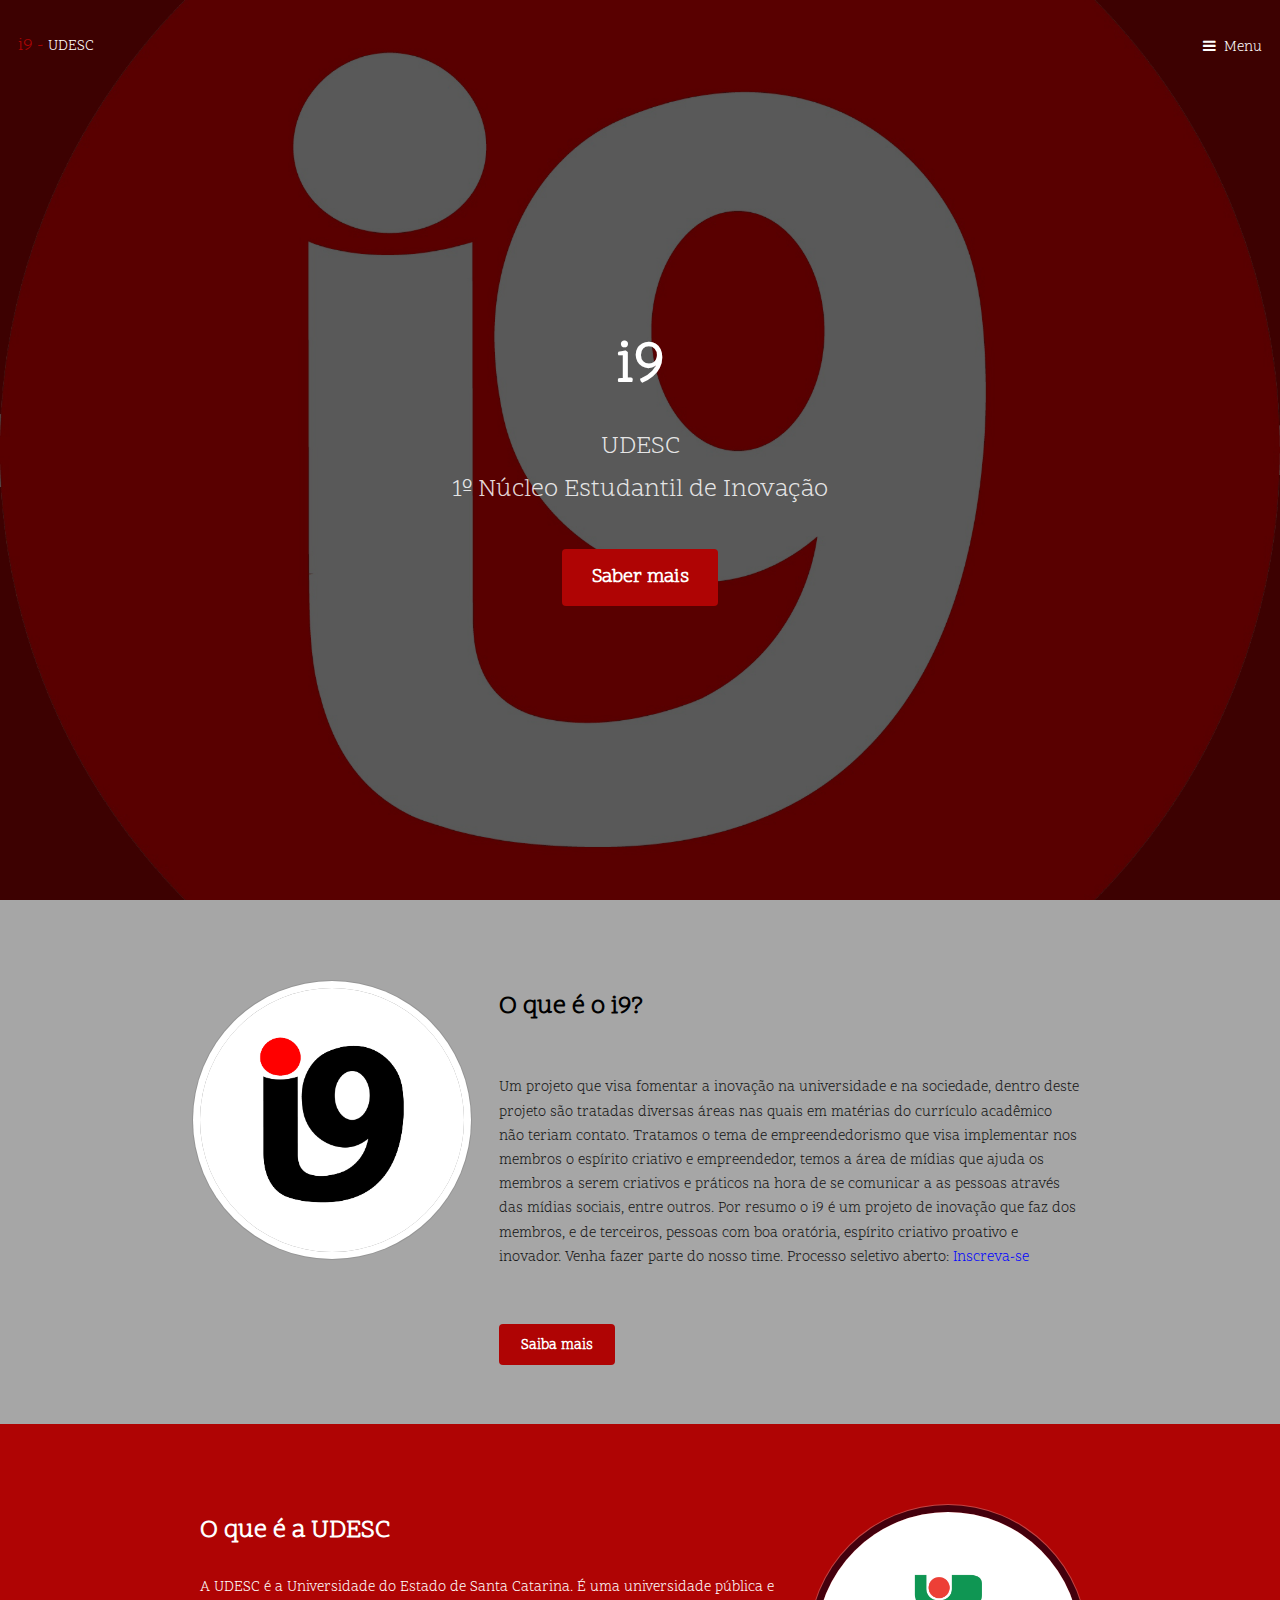
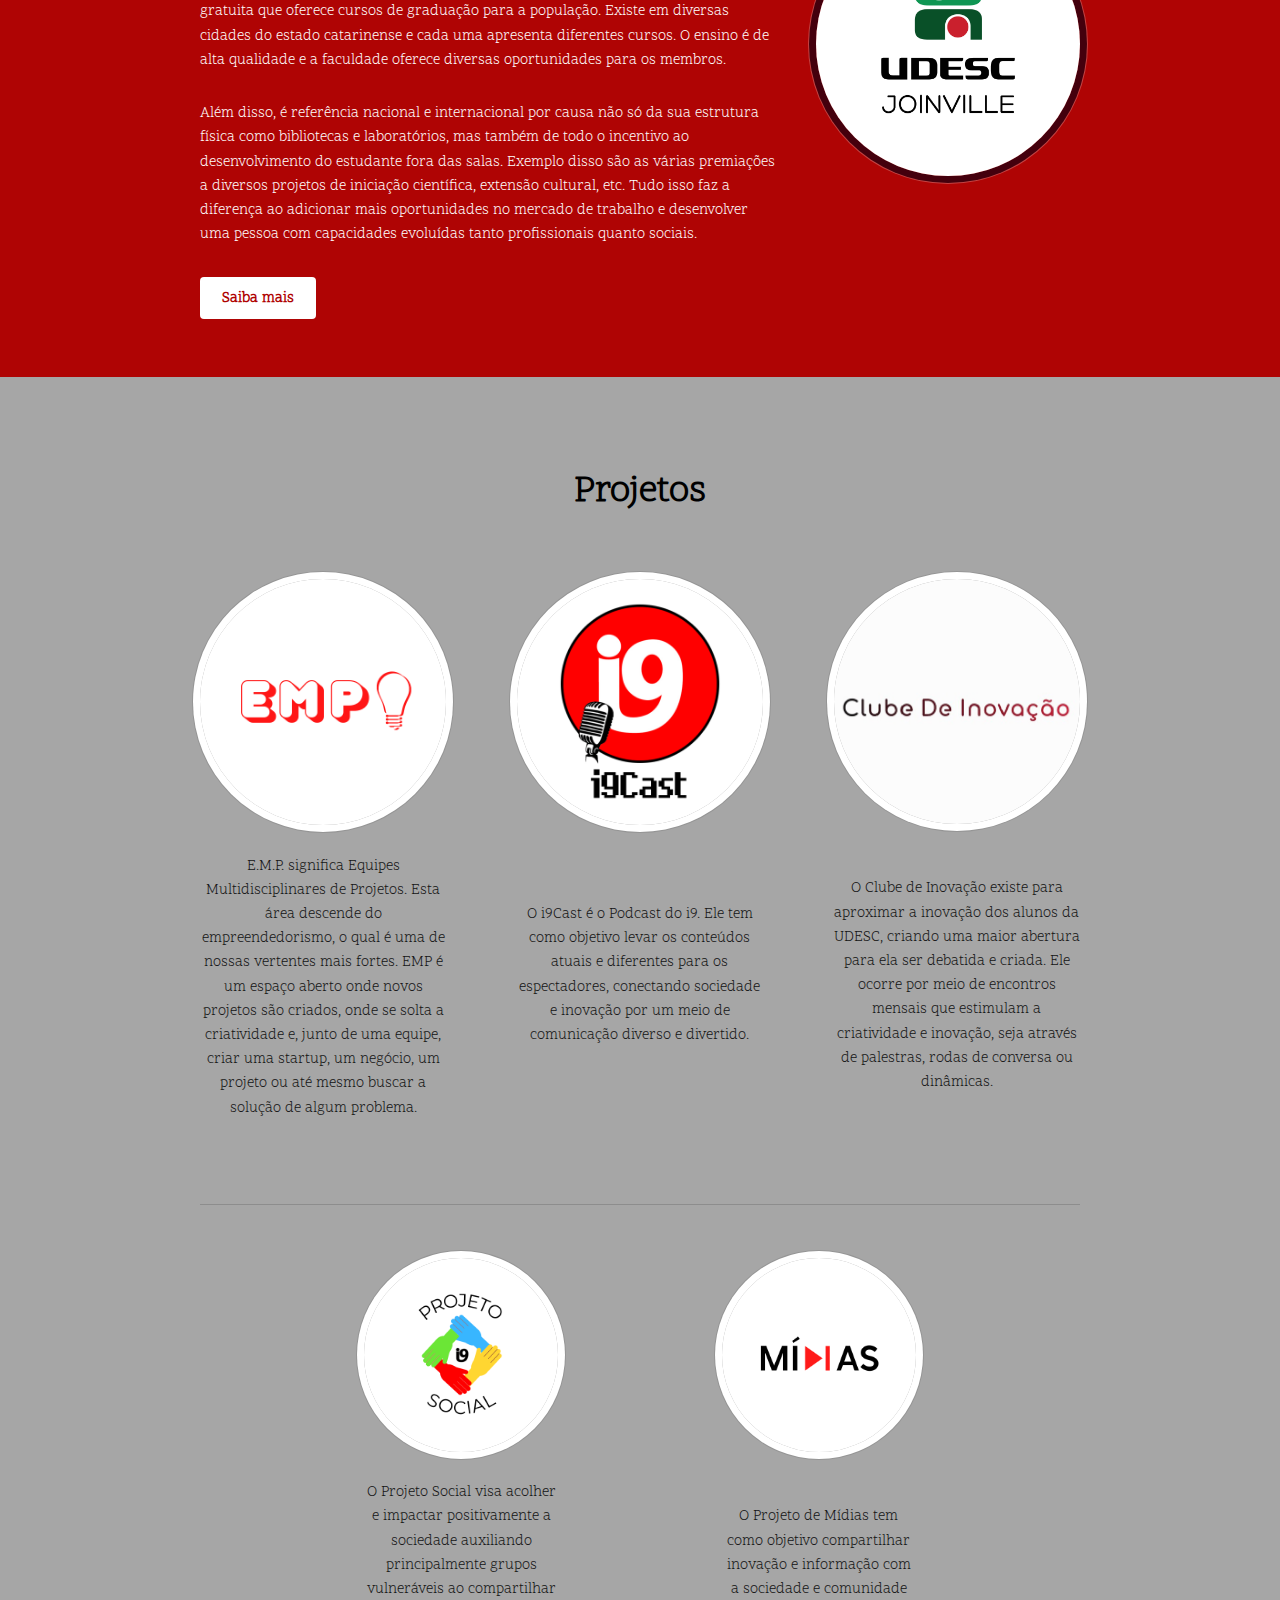
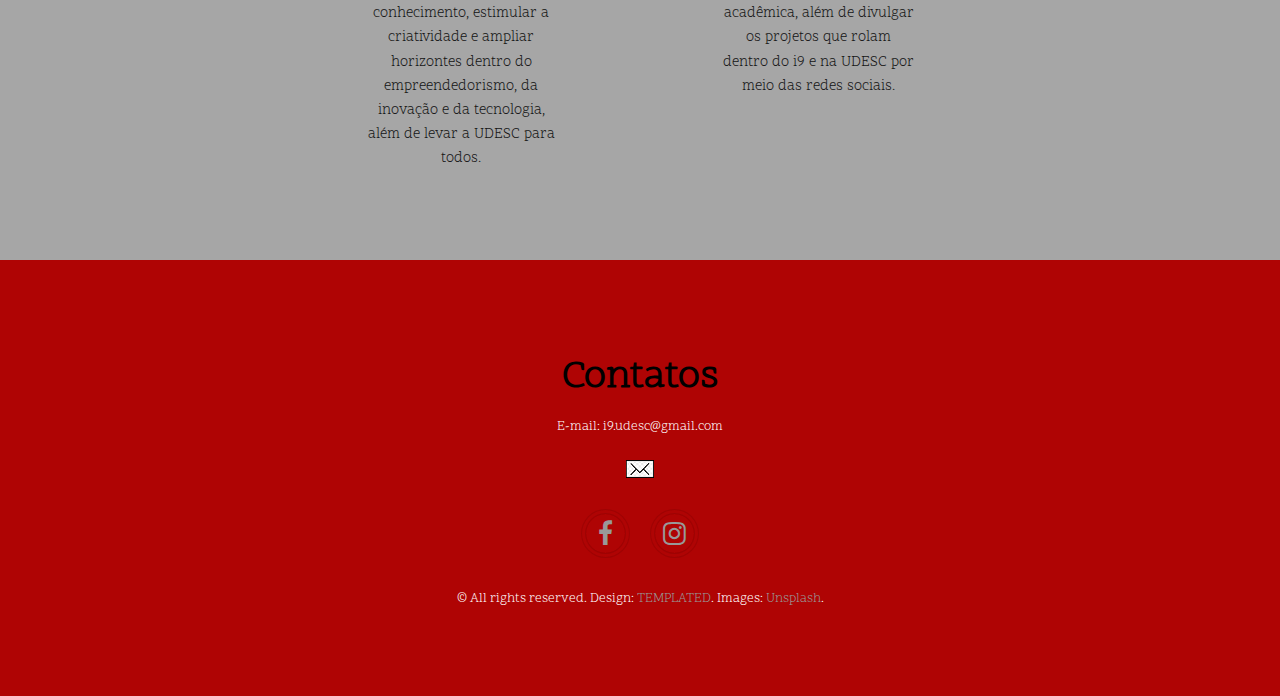
<file: index.html>
<!DOCTYPE HTML>
<!--
	Urban by TEMPLATED
	templated.co @templatedco
	Released for free under the Creative Commons Attribution 3.0 license (templated.co/license)
-->
<html>

<head>
	<title>i9 - UDESC</title>
	<meta charset="utf-8" />
	<meta name="viewport" content="width=device-width, initial-scale=1" />
	<link rel="stylesheet" href="content/assets/css/main.css" />
</head>

<body>

	<!-- Header -->
	<header id="header" class="alt">
		<div class="logo"><a href="index.html">i9 - <span>UDESC</span></a></div>
		<a href="#menu">Menu</a>
	</header>

	<!-- Nav -->
	<nav id="menu">
		<ul class="links">
			<li><a href="index.html">Home</a></li>
			<li><a href="content/i9.html">i9</a></li>
			<!-- <li><a href="content/generic.html">Generic</a></li> -->
			<!-- <li><a href="content/Projetos/emp.html">Empreendedorismo</a></li> -->
			<li><a href="content/Projetos/clubeDeInovação.html">Clube de Inovação</a></li>
			<!-- <li><a href="content/Projetos/projetoSocial.html">Projeto Social</a></li> -->
			<li><a href="content/Projetos/i9cast.html">Podcast</a></li>
			<!-- <li><a href="content/Projetos/midias.html">Mídias</a></li> -->
			<li><a href="content/processoSeletivo.html">Processo Seletivo</a></li>
			<!-- <li><a href="content/elements.html">Elements</a></li> -->
		</ul>
	</nav>

	<!-- Banner -->
	<section id="banner">
		<div class="inner">
			<header>
				<h1>i9</h1>
				<p>UDESC<br />1º Núcleo Estudantil de Inovação</p>
			</header>
			<a href="#main" class="button big scrolly">Saber mais</a>
		</div>
	</section>

	<!-- Main -->
	<div id="main">

		<!-- Section -->
		<section class="wrapper style1">
			<div class="inner">
				<!-- 2 Columns -->
				<div class="flex flex-2">
					<div class="col col1">
						<div class="image round fit">
							<!-- <a href="content/generic.html" class="link"><img
									src="content/images/logoVermelha-i9.jpg" alt="" /></a> -->
							<a href="content/i9.html" class="link"><img
								src="content/images/i9preto_bolabranca.png" alt="" /></a>
						</div>
					</div>
					<div class="col col2">
						<h3>O que é o i9?</h3>
						<br>
						<p>Um projeto que visa fomentar a inovação na universidade e na sociedade, dentro deste projeto
							são tratadas diversas áreas nas quais em matérias do currículo acadêmico não teriam
							contato. Tratamos o tema de empreendedorismo que visa implementar nos membros o espírito
							criativo e empreendedor, temos a área de mídias que ajuda os membros a serem criativos e
							práticos na hora de se comunicar a as pessoas através das mídias sociais, entre outros. Por
							resumo o i9 é um projeto de inovação que faz dos membros, e de terceiros, pessoas com boa 
							oratória, espírito criativo proativo e inovador. Venha fazer parte do nosso time. Processo 
							seletivo aberto: <a href="content/processoSeletivo.html" style="color: blue;">Inscreva-se</a>
						</p>
						<br>
						<a href="content/i9.html" class="button">Saiba mais</a>
					</div>
				</div>
			</div>
		</section>

		<!-- Section -->
		<section class="wrapper style2">
			<div class="inner">
				<div class="flex flex-2">
					<div class="col col2">
						<h3>O que é a UDESC</h3>
						<p>A UDESC é a Universidade do Estado de Santa Catarina. É uma universidade pública e gratuita
							que oferece cursos de graduação para a população. Existe em diversas cidades do estado
							catarinense e cada uma apresenta diferentes cursos. O ensino é de alta qualidade e a
							faculdade oferece diversas oportunidades para os membros.</p>
						<p>Além disso, é referência nacional e internacional por causa não só da sua estrutura física
							como bibliotecas e laboratórios, mas também de todo o incentivo ao desenvolvimento do
							estudante fora das salas. Exemplo disso são as várias premiações a diversos projetos de
							iniciação científica, extensão cultural, etc. Tudo isso faz a diferença ao adicionar mais
							oportunidades no mercado de trabalho e desenvolver uma pessoa com capacidades evoluídas
							tanto profissionais quanto sociais.
						</p>
						<a href="https://www.udesc.br/cct" class="button">Saiba mais</a>
					</div>
					<div class="col col1 first">
						<div class="image round fit">
							<a href="https://www.udesc.br/cct" class="link"><img src="content/images/logo-udesc.png"
									alt="" /></a>
						</div>
					</div>
				</div>
			</div>
		</section>

		<!-- Section -->
		<section class="wrapper style1">
			<div class="inner">
				<header class="align-center">
					<h2>Projetos</h2>
				</header>
				<div class="flex flex-3">
					<!-- -->
					<div class="col align-center">
						<div class="image round fit">
							<img src="content/images/logo_Emp.png" alt="" />
						</div>
						<p>
							E.M.P. significa Equipes Multidisciplinares de Projetos. Esta área descende
							do empreendedorismo, o qual é uma de nossas vertentes mais fortes. EMP é um 
							espaço aberto onde novos projetos são criados, onde se solta a criatividade e,
							junto de uma equipe, criar uma startup, um negócio, um projeto ou até mesmo
							buscar a solução de algum problema.
						</p>
					</div>
					<div class="col align-center">
						<div class="image round fit">
							<img src="content/images/logo_i9cast.png" alt="" />
						</div>
						<br>
						<br>
						<p>
							O i9Cast é o Podcast do i9. Ele tem como  objetivo levar os conteúdos atuais
							e diferentes para os espectadores, conectando sociedade e inovação por um meio
							de comunicação diverso e divertido.
						</p>
					</div>
					<div class="col align-center">
						<div class="image round fit">
							<img src="content/images/logo_CI.jpg" alt="" />
						</div>
						<br>
						<p>
                            O Clube de Inovação existe para aproximar a inovação dos alunos da UDESC, 
							criando uma maior abertura para ela ser  debatida e criada. Ele ocorre por 
							meio de encontros mensais que estimulam a criatividade e inovação, seja 
							através de palestras, rodas de conversa ou dinâmicas.
                        </p>
                        <!--<a href="#" class="button">Learn More</a> -->
					</div>
					<!-- -->
				</div>
				<br>
				<hr>
				<br>
				<div class="flex flex-4">
					<div>

					</div>
					<div class="col align-center">
						<div class="image round fit">
							<img src="content/images/logo_ProjetoSocial.png" alt="" />
						</div>
                        <p>
                            O Projeto Social visa acolher e impactar positivamente a sociedade auxiliando
							principalmente grupos vulneráveis ao compartilhar conhecimento, estimular a
							criatividade e ampliar horizontes dentro do empreendedorismo, da inovação e 
							da tecnologia, além de levar a UDESC para todos.
                        </p>
                        <!--<a href="#" class="button">Learn More</a>-->
					</div>
					
					<div class="col align-center">
						<div class="image round fit">
							<img src="content/images/logo_midias.png" alt="" />
						</div>
						<br>
						<p>
							O Projeto de Mídias tem como objetivo compartilhar inovação e informação com
							a sociedade e comunidade  acadêmica, além de divulgar os projetos que rolam 
							dentro do i9 e na UDESC por meio das redes sociais.
						</p>
					</div>
					<div>

					</div>
				</div>
				
			</div>
		</section>

	</div>

	<!-- Footer -->
	<footer id="footer">
		<div class="copyright">
			<div>
				<h1>Contatos</h1>
				<div class="historico_div">
					<p>E-mail: i9.udesc@gmail.com
						<br>
						<br>
						<a href="mailto:i9.udesc@gmail.com"><img src="content/images/iconEmail.png" alt=""></a>
					</p>
				</div>
			</div>
		</div>

		<div class="copyright">
			<ul class="icons">
				<li><a href="https://www.facebook.com/i9udesc" target="_blank" class="icon fa-facebook"><span class="label">Facebook</span></a></li>
				<li><a href="https://www.instagram.com/i9.udesc/"  target="_blank" class="icon fa-instagram"><span class="label">Instagram</span></a></li>
			</ul>
			<p>&copy; All rights reserved. Design: <a href="https://templated.co">TEMPLATED</a>. Images: <a
					href="https://unsplash.com">Unsplash</a>.</p>
		</div>
	</footer>

	<!-- Scripts -->
	<script src="content/assets/js/jquery.min.js"></script>
	<script src="content/assets/js/jquery.scrolly.min.js"></script>
	<script src="content/assets/js/jquery.scrollex.min.js"></script>
	<script src="content/assets/js/skel.min.js"></script>
	<script src="content/assets/js/util.js"></script>
	<script src="content/assets/js/main.js"></script>

</body>

</html>
</file>
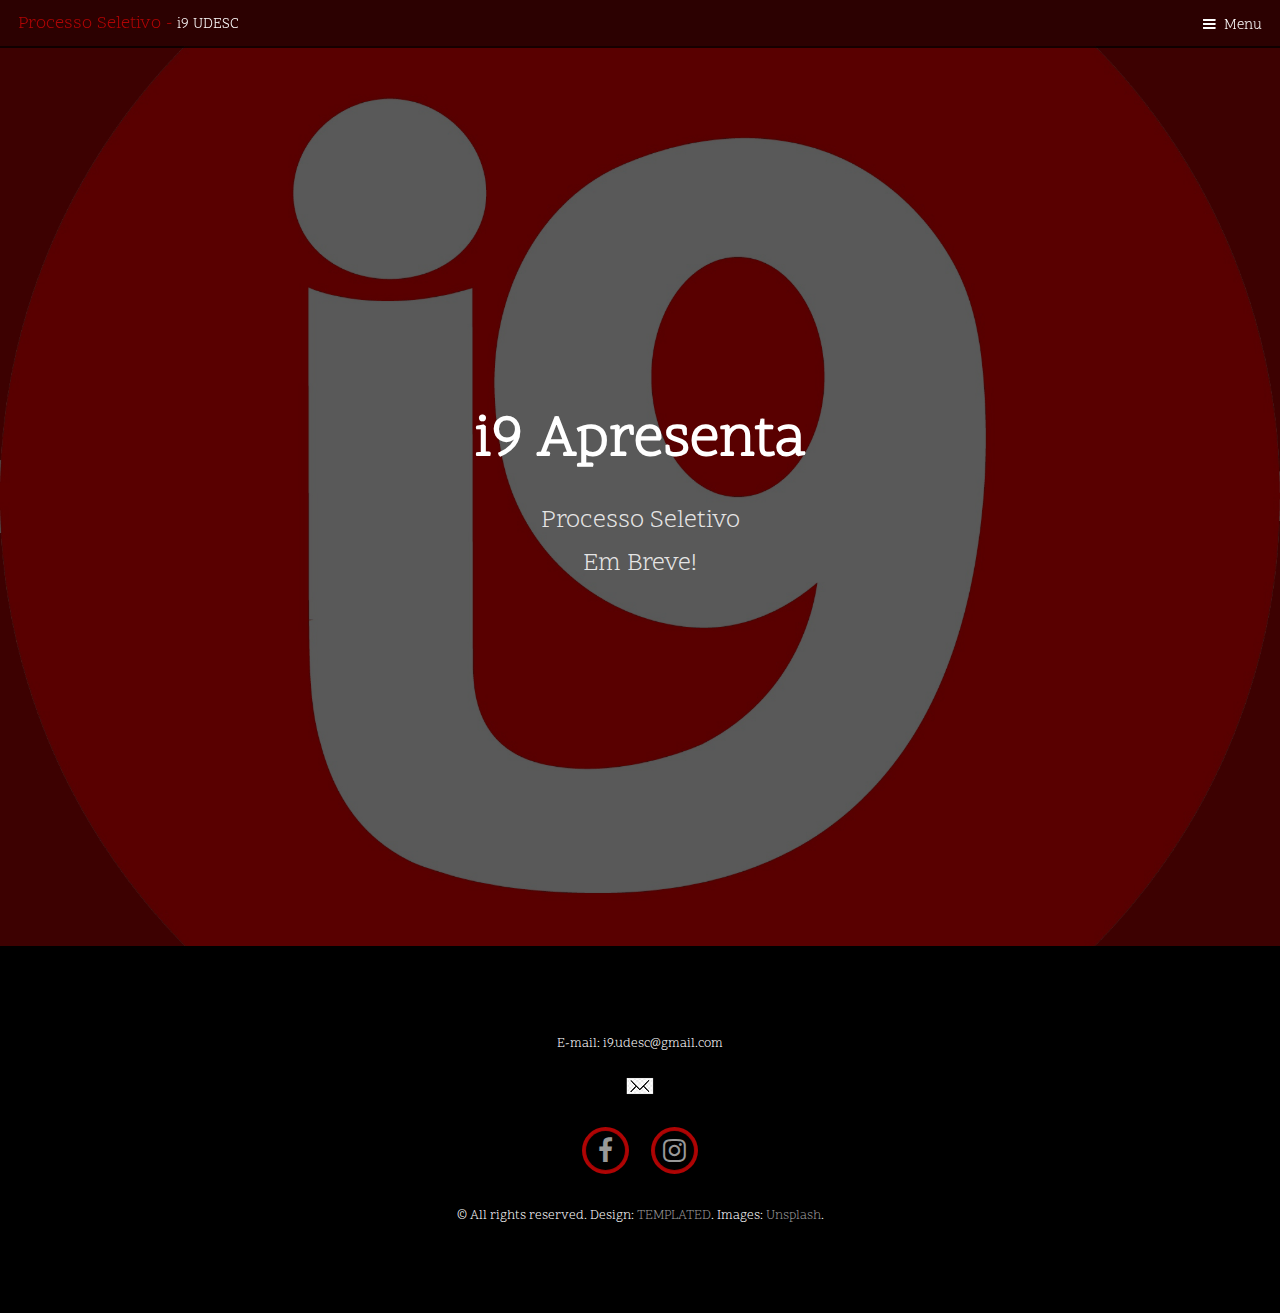
<file: content/processoSeletivo.html>
<!DOCTYPE HTML>
<!--
	Urban by TEMPLATED
	templated.co @templatedco
	Released for free under the Creative Commons Attribution 3.0 license (templated.co/license)
-->
<html>
	<head>
		<title>Processo Seletivo - i9 UDESC</title>
		<meta charset="utf-8" />
		<meta name="viewport" content="width=device-width, initial-scale=1" />
		<link rel="stylesheet" href="assets/css/main.css" />
	</head>
	<body class="subpage">

		<!-- Header -->
			<header id="header">
				<div class="logo"><a href="../index.html">Processo Seletivo - <span>i9 UDESC</span></a></div>
				<a href="#menu">Menu</a>
			</header>

		<!-- Nav -->
			<nav id="menu">
				<ul class="links">
					<li><a href="../index.html">Home</a></li>
					<li><a href="./i9.html">i9</a></li>
					<li><a href="./Projetos/clubeDeInovação.html">Clube de Inovação</a></li>
					<li><a href="./Projetos/i9cast.html">Podcast</a></li>
					<li><a href="./processoSeletivo.html">Processo Seletivo</a></li>
					
					<!-- <li><a href="generic.html">Generic</a></li>
					<li><a href="elements.html">Elements</a></li> -->
				</ul>
			</nav>

		<!-- Banner -->
        <section id="banner">
            <div class="inner">
                <header>
                    <h1>i9 Apresenta</h1>
                    <p>Processo Seletivo <br> Em Breve!</p>
                </header>
                <!-- <a href="https://forms.gle/q3oPNhuPsAcoEzaN7" class="button big scrolly">Inscreva-se</a> -->
            </div>
        </section>

		<!-- Footer -->
		<footer id="footer" class="footerBlack">
			<div class="copyright">
				<div>
					<div class="historico_div">
						<p>E-mail: i9.udesc@gmail.com
							<br>
							<br>
							<a href="mailto:i9.udesc@gmail.com"><img src="../content/images/iconEmail.png" alt=""></a>
						</p>
					</div>
				</div>
			</div>

			<div class="copyright">
				<ul class="icons">
					<li><a href="https://www.facebook.com/i9udesc" target="_blank" class="icon fa-facebook"><span class="label">Facebook</span></a></li>
					<li><a href="https://www.instagram.com/i9.udesc/"  target="_blank" class="icon fa-instagram"><span class="label">Instagram</span></a></li>
				</ul>
				<p>&copy; All rights reserved. Design: <a href="https://templated.co">TEMPLATED</a>. Images: <a
						href="https://unsplash.com">Unsplash</a>.</p>
			</div>
		</footer>

		<!-- Scripts -->
			<script src="assets/js/jquery.min.js"></script>
			<script src="assets/js/jquery.scrolly.min.js"></script>
			<script src="assets/js/jquery.scrollex.min.js"></script>
			<script src="assets/js/skel.min.js"></script>
			<script src="assets/js/util.js"></script>
			<script src="assets/js/main.js"></script>

	</body>
</html>
</file>
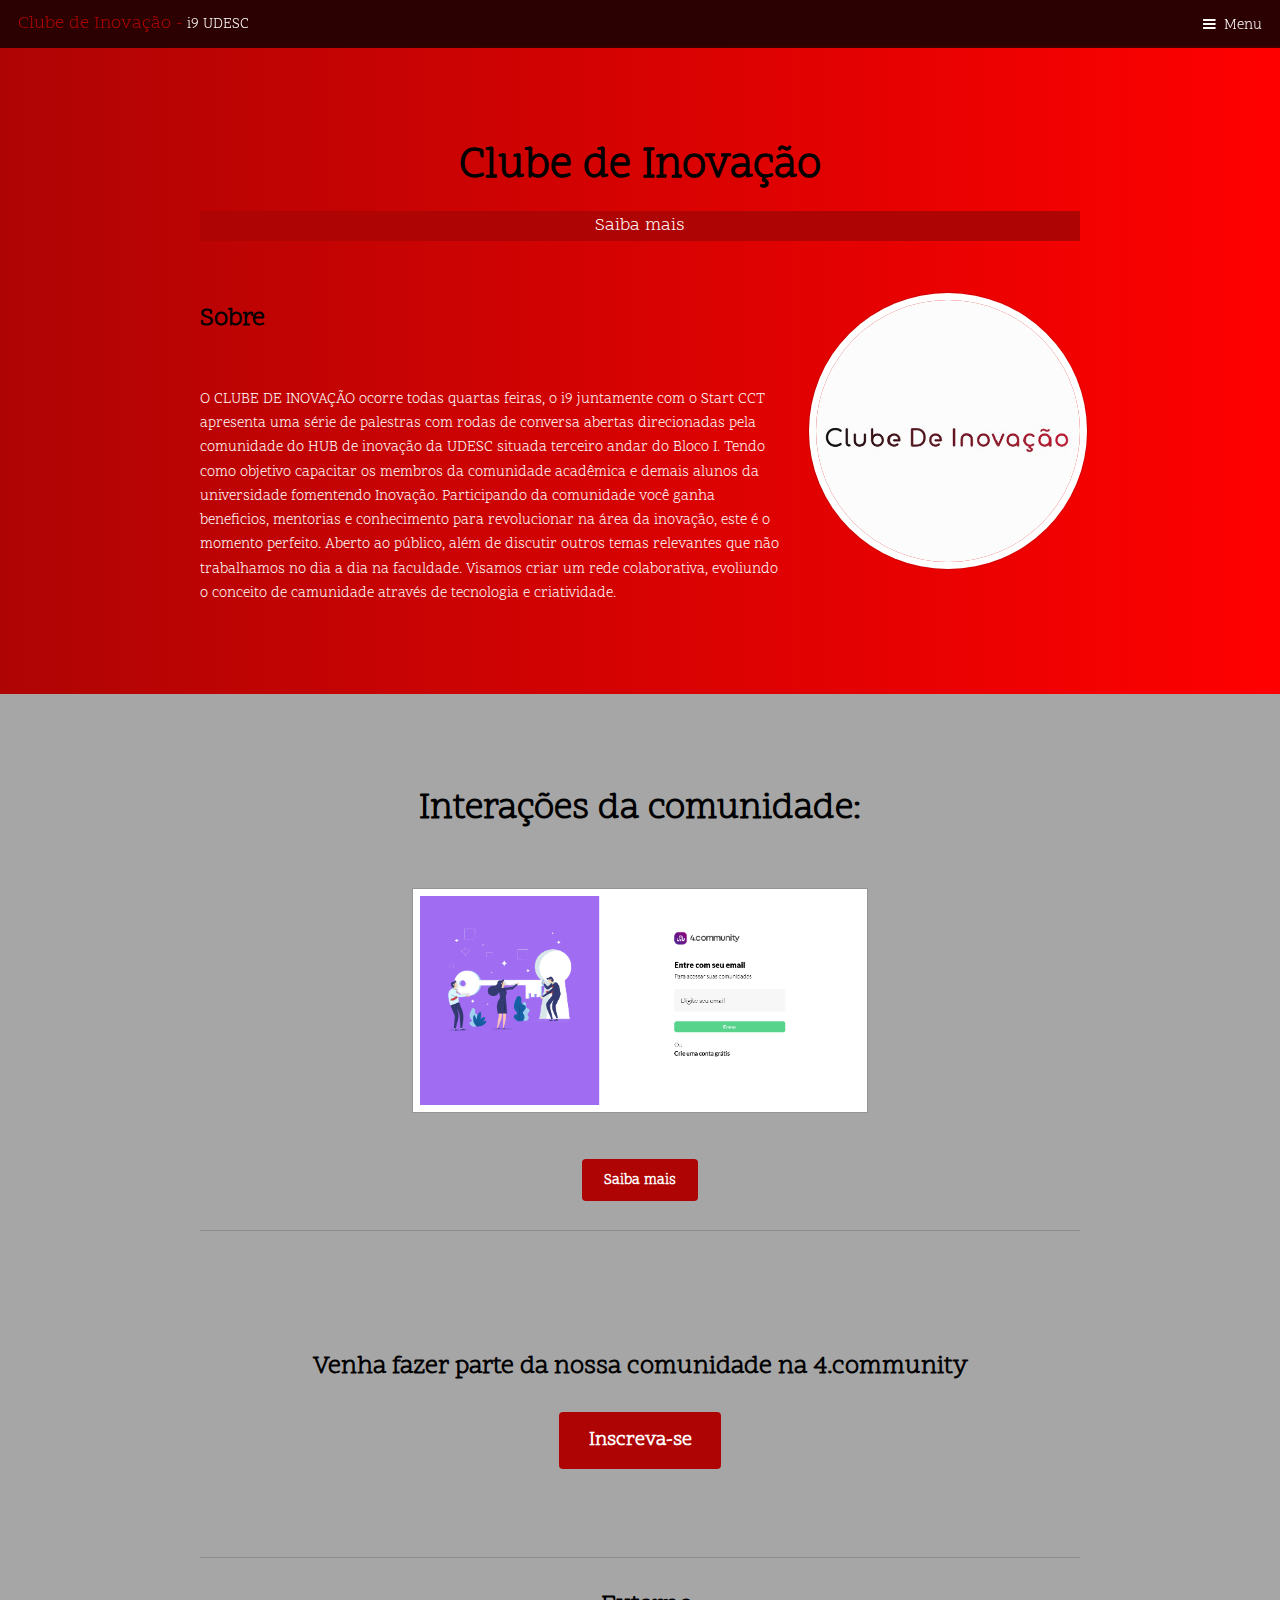
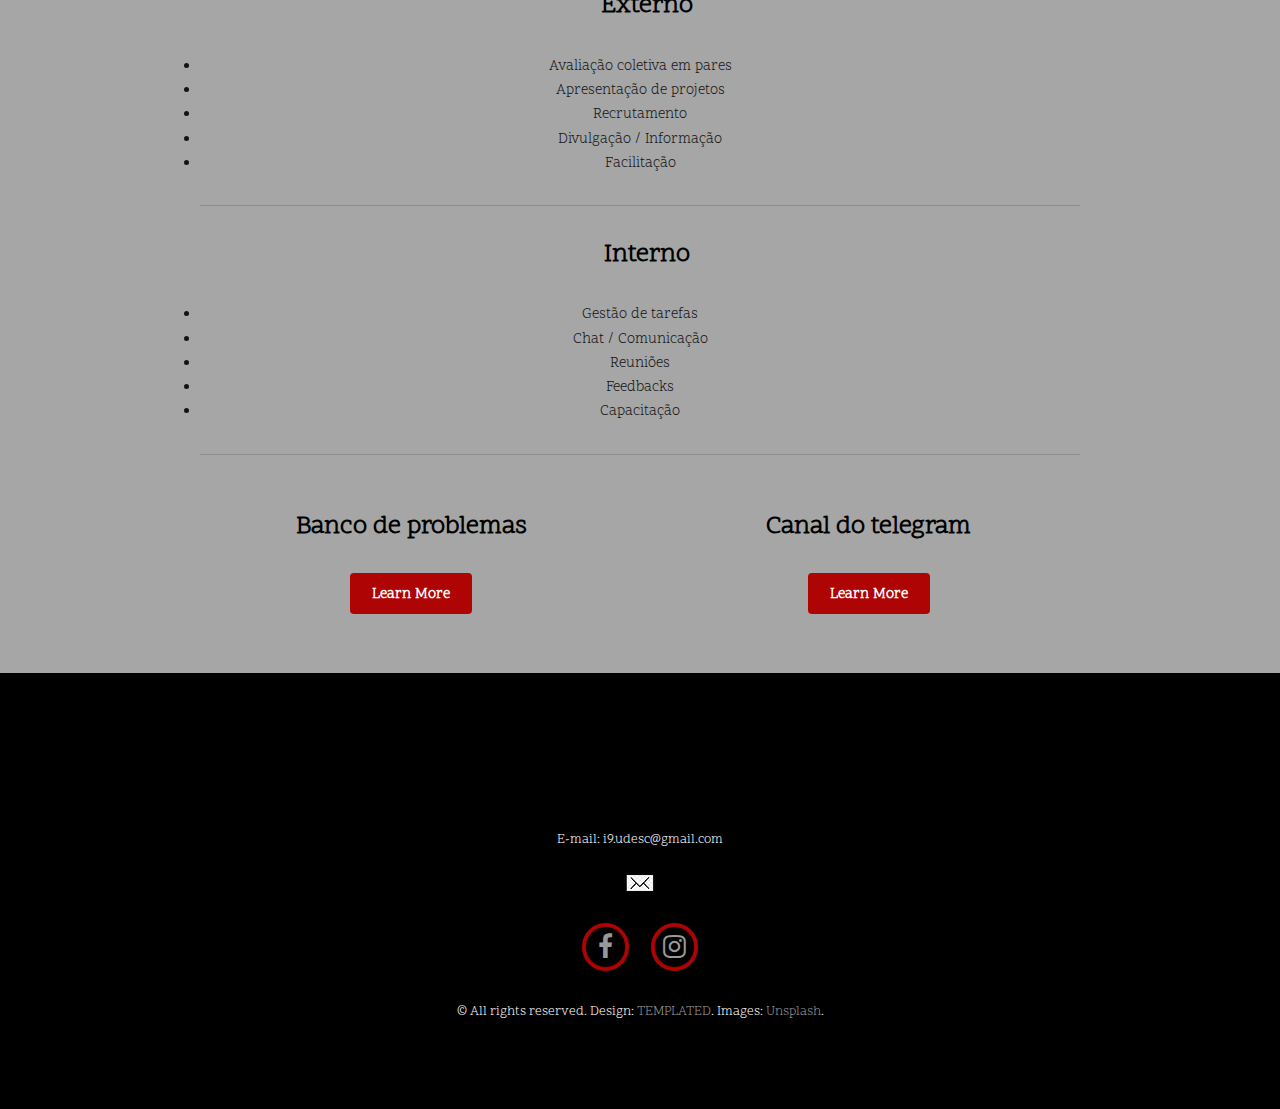
<file: content/Projetos/clubeDeInovação.html>
<!DOCTYPE HTML>
<!--
	Urban by TEMPLATED
	templated.co @templatedco
	Released for free under the Creative Commons Attribution 3.0 license (templated.co/license)
-->
<html>
	<head>
		<title>Clube de Inovação - i9 UDESC</title>
		<meta charset="utf-8" />
		<meta name="viewport" content="width=device-width, initial-scale=1" />
		<link rel="stylesheet" href="../assets/css/main.css" />
	</head>
	<body class="subpage">

		<!-- Header -->
			<header id="header">
				<div class="logo"><a href="../../index.html">Clube de Inovação - <span>i9 UDESC</span></a></div>
				<a href="#menu">Menu</a>
			</header>

		<!-- Nav -->
			<nav id="menu">
				<ul class="links">
					<li><a href="../../index.html">Home</a></li>
					<li><a href="../i9.html">i9</a></li>
					<li><a href="./i9cast.html">Podcast</a></li>
					<li><a href="../processoSeletivo.html">Processo Seletivo</a></li>
				</ul>
			</nav>

		<!-- Main -->
			<div id="main">

				<!-- Section -->
				<section class="wrapper colorGrad">
					<div class="inner">
						<header class="align-center">
							<h1>Clube de Inovação</h1>
							<p class="p_color">Saiba mais</p>
						</header>
						<div class="flex flex-2">
							<div class="col col2">
								<h3>Sobre</h3>
								<br>
								<p style="color: white;"> 
									O CLUBE DE INOVAÇÃO ocorre todas quartas feiras, o i9 juntamente com o Start CCT  
									apresenta uma série de palestras com rodas de conversa abertas direcionadas pela comunidade 
									do HUB de inovação da UDESC situada terceiro andar do Bloco I.
									Tendo como objetivo capacitar os membros da comunidade acadêmica e demais alunos da universidade 
									fomentendo Inovação. Participando da comunidade você ganha beneficios, mentorias e conhecimento
									para revolucionar na área da inovação, este é o momento perfeito.
									Aberto ao público, além de discutir outros temas relevantes que não trabalhamos no dia a dia na faculdade.
									Visamos criar um rede colaborativa, evoliundo o conceito de camunidade através de tecnologia e criatividade.
								</p>
							</div>
							<br>
							<div class="col col1 first">
								<div class="image round fit">
									<a href="#" ><img src="../images/logo_CI.jpg" alt="" /></a>
								</div>
							</div>
						</div>
					</div>
				</section>

				<!-- Section -->
					<section class="wrapper style1">
						<div class="inner">
							<header class="align-center">
								<h2>Interações da comunidade:</h2>
							</header>
							<div class=" flex-1">
								<div class="col align-center">
									<div class="col col1 first">
										<div class="image  fit" style="width: 50%; left: 25%;">
											<a href="#" ><img src="../images/i9Hub/4.communityPaineldeControles.png" alt="" /></a>
										</div>
									</div>
									<br>
									<div class="col align-center copyright">
										<a href="./community/hub-de-inovação.html" class="button">Saiba mais</a>
									</div>
									<hr>
									<section class="wrapper style1">
										<div class="inner">
											<h3>Venha fazer parte da nossa comunidade na 4.community</h3>
											<a href="https://4.community/register/drenxq74" class="button big scrolly">Inscreva-se</a>
										</div>
									</section>
										<hr>
									<p>
										<ul><h3>Externo</h3></ul>
										<li>Avaliação coletiva em pares</li>
										<li>Apresentação de projetos</li>
										<li>Recrutamento</li>
										<li>Divulgação / Informação</li>
										<li>Facilitação</li>
										<hr>	
										<ul><h3>Interno</h3></ul>
										<li>Gestão de tarefas</li>
										<li>Chat / Comunicação</li>
										<li>Reuniões</li>
										<li>Feedbacks</li>
										<li>Capacitação</li>
									</p>
								</div>
								<hr>
								<br>
								<div class=" flex flex-2">
									
									<div class="col align-center copyright">
										<h3>Banco de problemas</h3>
										<a href="#" class="button">Learn More</a>
										<!-- <a href="https://docs.google.com/spreadsheets/d/1r8W4xR9HFog96WkaTCueiUPurJWBfO7Bf7q9IRkFvU4/edit?usp=sharing" class="button">Learn More</a> -->
									</div>
									<br>
									<div class="col align-center copyright">
										<h3>Canal do telegram</h3>
										<a href="#" class="button">Learn More</a>
										<!-- <a href="https://t.me/i9_Clube" class="button">Learn More</a> -->
									</div>
										
								</div>
								
							</div>
						</div>
					</section>
			</div>

		<!-- Footer -->
			<footer id="footer" class="footerBlack">
				<div class="copyright">
					<div>
						<h1>Contatos</h1>
						<div class="historico_div">
							<p>E-mail: i9.udesc@gmail.com
								<br>
								<br>
								<a href="mailto:i9.udesc@gmail.com"><img src="../images/iconEmail.png" alt=""></a>
							</p>
						</div>
					</div>
				</div>
		
				<div class="copyright">
					<ul class="icons">
						<li><a href="https://www.facebook.com/i9udesc" target="_blank" class="icon fa-facebook"><span class="label">Facebook</span></a></li>
						<li><a href="https://www.instagram.com/i9.udesc/"  target="_blank" class="icon fa-instagram"><span class="label">Instagram</span></a></li>
					</ul>
					<p>&copy; All rights reserved. Design: <a href="https://templated.co">TEMPLATED</a>. Images: <a
							href="https://unsplash.com">Unsplash</a>.</p>
				</div>
			</footer>

		<!-- Scripts -->
			<script src="../assets/js/jquery.min.js"></script>
			<script src="../assets/js/jquery.scrolly.min.js"></script>
			<script src="../assets/js/jquery.scrollex.min.js"></script>
			<script src="../assets/js/skel.min.js"></script>
			<script src="../assets/js/util.js"></script>
			<script src="../assets/js/main.js"></script>

	</body>
</html>
</file>
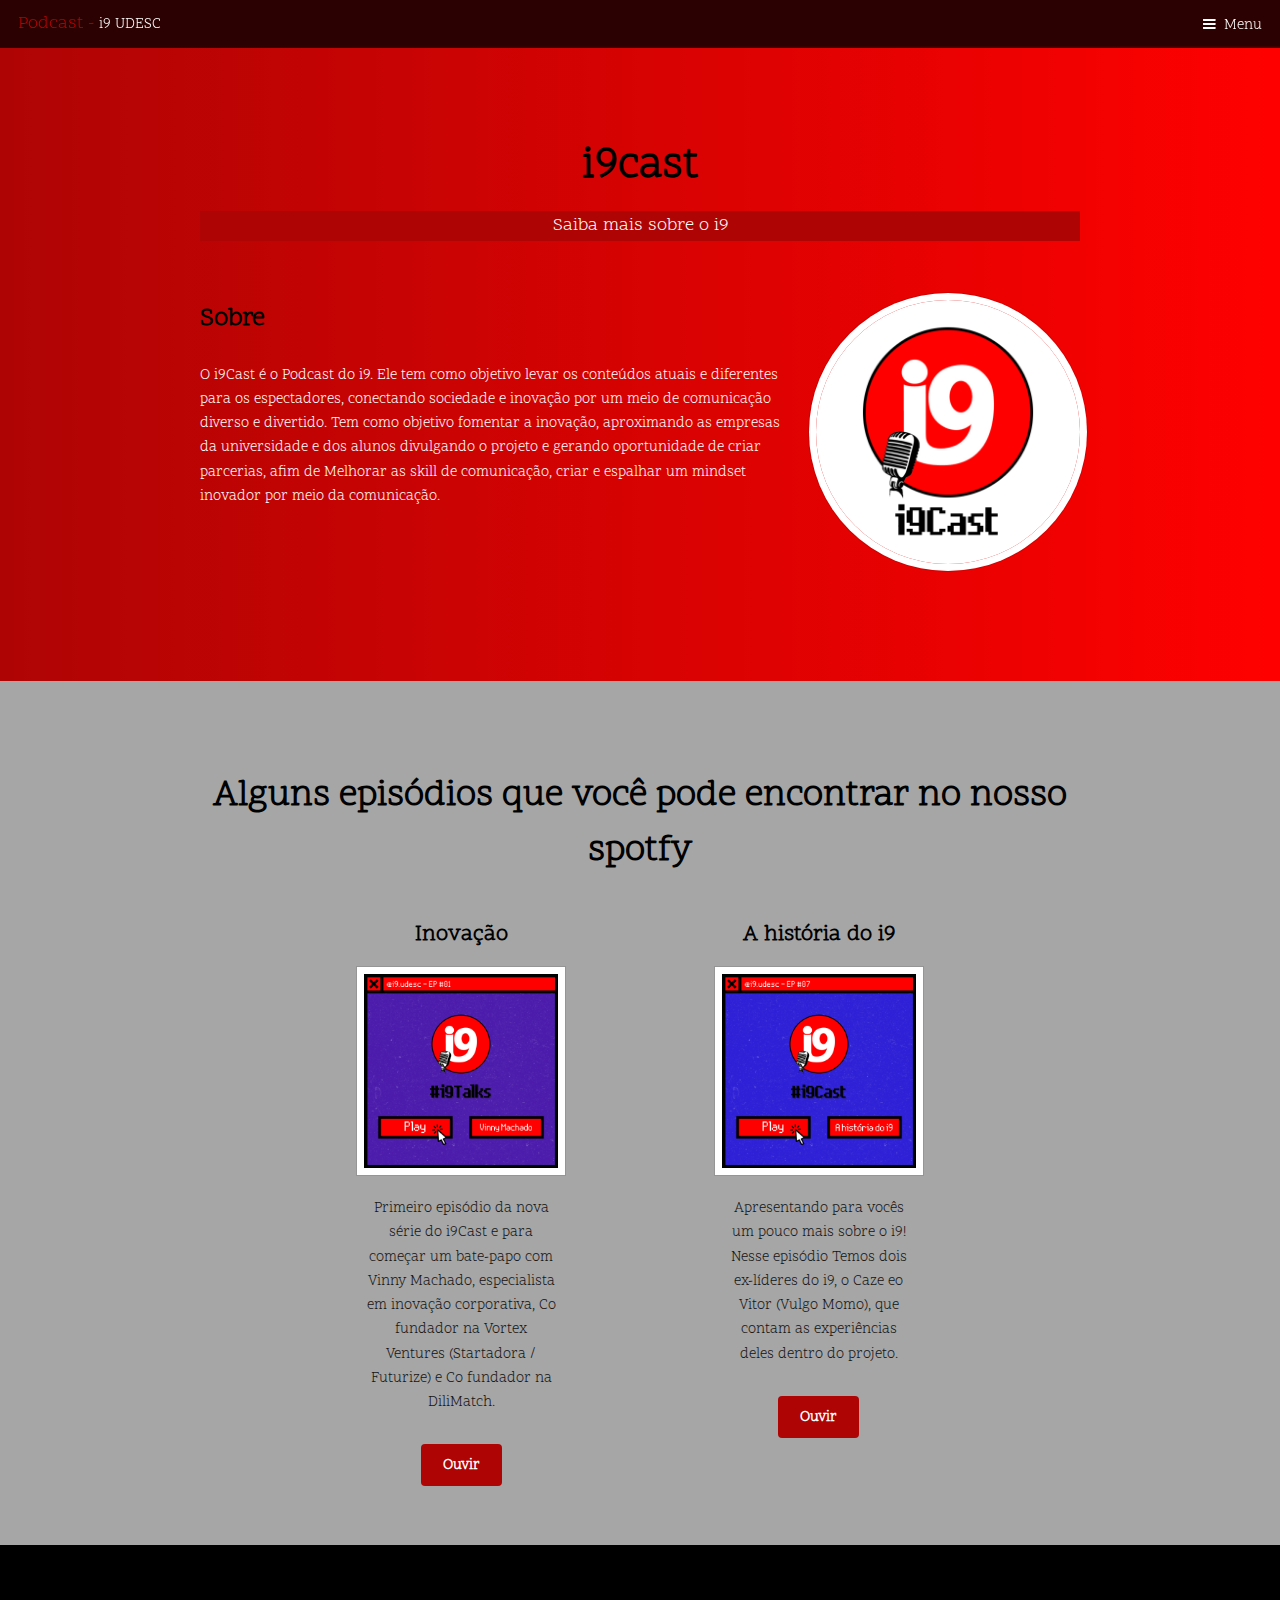
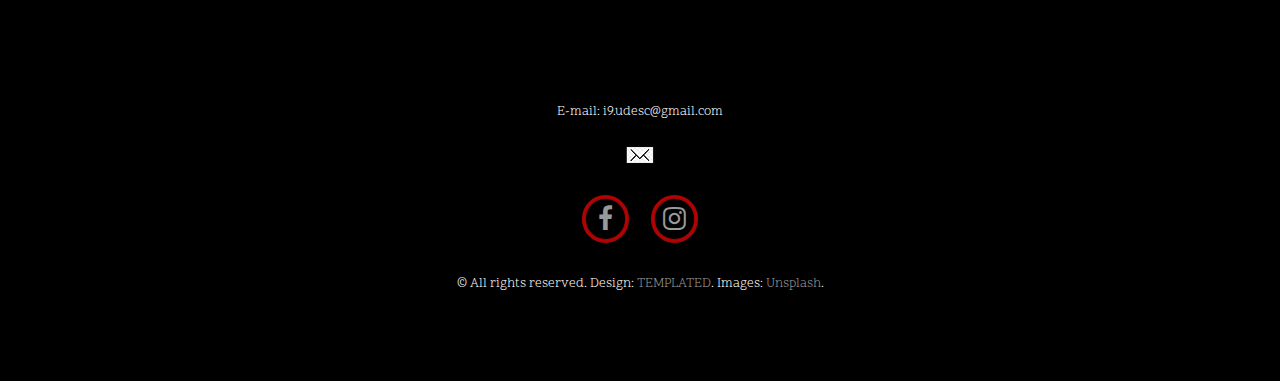
<file: content/Projetos/i9cast.html>
<!DOCTYPE HTML>
<!--
	Urban by TEMPLATED
	templated.co @templatedco
	Released for free under the Creative Commons Attribution 3.0 license (templated.co/license)
-->
<html>
	<head>
		<title>Podcast - i9 UDESC</title>
		<meta charset="utf-8" />
		<meta name="viewport" content="width=device-width, initial-scale=1" />
		<link rel="stylesheet" href="../assets/css/main.css" />
	</head>
	<body class="subpage">

		<!-- Header -->
			<header id="header">
				<div class="logo"><a href="../../index.html">Podcast - <span>i9 UDESC</span></a></div>
				<a href="#menu">Menu</a>
			</header>

		<!-- Nav -->
		<nav id="menu">
			<ul class="links">
				<li><a href="../../index.html">Home</a></li>
				<li><a href="../i9.html">i9</a></li>
				<li><a href="./clubeDeInovação.html">Clube de Inovação</a></li>
				<li><a href="./i9cast.html">Podcast</a></li>
				<li><a href="../processoSeletivo.html">Processo Seletivo</a></li>
				<!-- <li><a href="generic.html">Generic</a></li>
				<li><a href="elements.html">Elements</a></li> -->
			</ul>
		</nav>

		<!-- Main -->
			<div id="main">

				<!-- Section -->
					<section class="wrapper colorGrad">
						<div class="inner">
							<header class="align-center">
								<h1>i9cast</h1>
								<p class="p_color">Saiba mais sobre o i9</p>
							</header>
							<div class="flex flex-2">
								<div class="col col2">
									<h3>Sobre</h3>
									<p style="color: white;">O i9Cast é o Podcast do i9. 
										Ele tem como  objetivo levar os conteúdos atuais e diferentes 
										para os espectadores, conectando sociedade e inovação por um meio
										de comunicação diverso e divertido. Tem como objetivo fomentar a 
										inovação, aproximando as empresas da universidade e dos alunos 
										divulgando o projeto e gerando oportunidade de criar parcerias, 
										afim de Melhorar as skill de comunicação, criar e espalhar um mindset
										inovador por meio da comunicação.
									</p>
								</div>
								<div class="col col1 first">
									<div class="image round fit">
										<a href="#" ><img src="../images/logo_i9cast.png" alt="" /></a>
									</div>
								</div>
							</div>
							<p></p>
							<p></p>
						</div>
					</section>

				<!-- Section -->
					<section class="wrapper style1">
						<div class="inner">
							<header class="align-center">
								<h2>Alguns episódios que você pode encontrar no nosso spotfy</h2>
								<p></p>
							</header>
							<div class="flex flex-4">
								<div></div>
								<div class="col align-center">
									<h4>Inovação</h4>
									<div class="image  fit">
										<a href="https://open.spotify.com/episode/3APOOBX5ns9nSI9Hr4wDSW?si=4ec117d5825b4dc3" >
											<img src="../images/Podcast/1.png" alt="" />
										</a>
									</div>
									<p>Primeiro episódio da nova série do i9Cast e para começar um bate-papo com 
										Vinny Machado, especialista em inovação corporativa, Co fundador na Vortex 
										Ventures (Startadora / Futurize) e Co fundador na DiliMatch.	
									</p>
									<a href="https://open.spotify.com/episode/3APOOBX5ns9nSI9Hr4wDSW?si=4ec117d5825b4dc3" class="button">Ouvir</a>
								</div>
								<div class="col align-center">
									<h4>A história do i9</h4>
									<div class="image  fit">
										<a href="https://open.spotify.com/episode/6Moi5a2rhmkB3heT9blp8A?si=691f2ab567834689">
											<img src="../images/Podcast/4.png" alt="" />
										</a>
									</div>
									<p>Apresentando para vocês um pouco mais sobre o i9! Nesse episódio 
										Temos dois ex-líderes do i9, o Caze eo Vitor (Vulgo Momo), que 
										contam as experiências deles dentro do projeto.   
									</p>
									<a href="https://open.spotify.com/episode/6Moi5a2rhmkB3heT9blp8A?si=691f2ab567834689" class="button">Ouvir</a>
								</div>
								<div></div>
							</div>
						</div>
					</section>

			</div>

		<!-- Footer -->
			<footer id="footer" class="footerBlack">
				<div class="copyright">
					<div>
						<h1>Contatos</h1>
						<div class="historico_div">
							<p>E-mail: i9.udesc@gmail.com
								<br>
								<br>
								<a href="mailto:i9.udesc@gmail.com"><img src="../images/iconEmail.png" alt=""></a>
							</p>
						</div>
					</div>
				</div>
		
				<div class="copyright">
					<ul class="icons">
						<li><a href="https://www.facebook.com/i9udesc" target="_blank" class="icon fa-facebook"><span class="label">Facebook</span></a></li>
						<li><a href="https://www.instagram.com/i9.udesc/"  target="_blank" class="icon fa-instagram"><span class="label">Instagram</span></a></li>
					</ul>
					<p>&copy; All rights reserved. Design: <a href="https://templated.co">TEMPLATED</a>. Images: <a
							href="https://unsplash.com">Unsplash</a>.</p>
				</div>
			</footer>

		<!-- Scripts -->
			<script src="../assets/js/jquery.min.js"></script>
			<script src="../assets/js/jquery.scrolly.min.js"></script>
			<script src="../assets/js/jquery.scrollex.min.js"></script>
			<script src="../assets/js/skel.min.js"></script>
			<script src="../assets/js/util.js"></script>
			<script src="../assets/js/main.js"></script>

	</body>
</html>
</file>
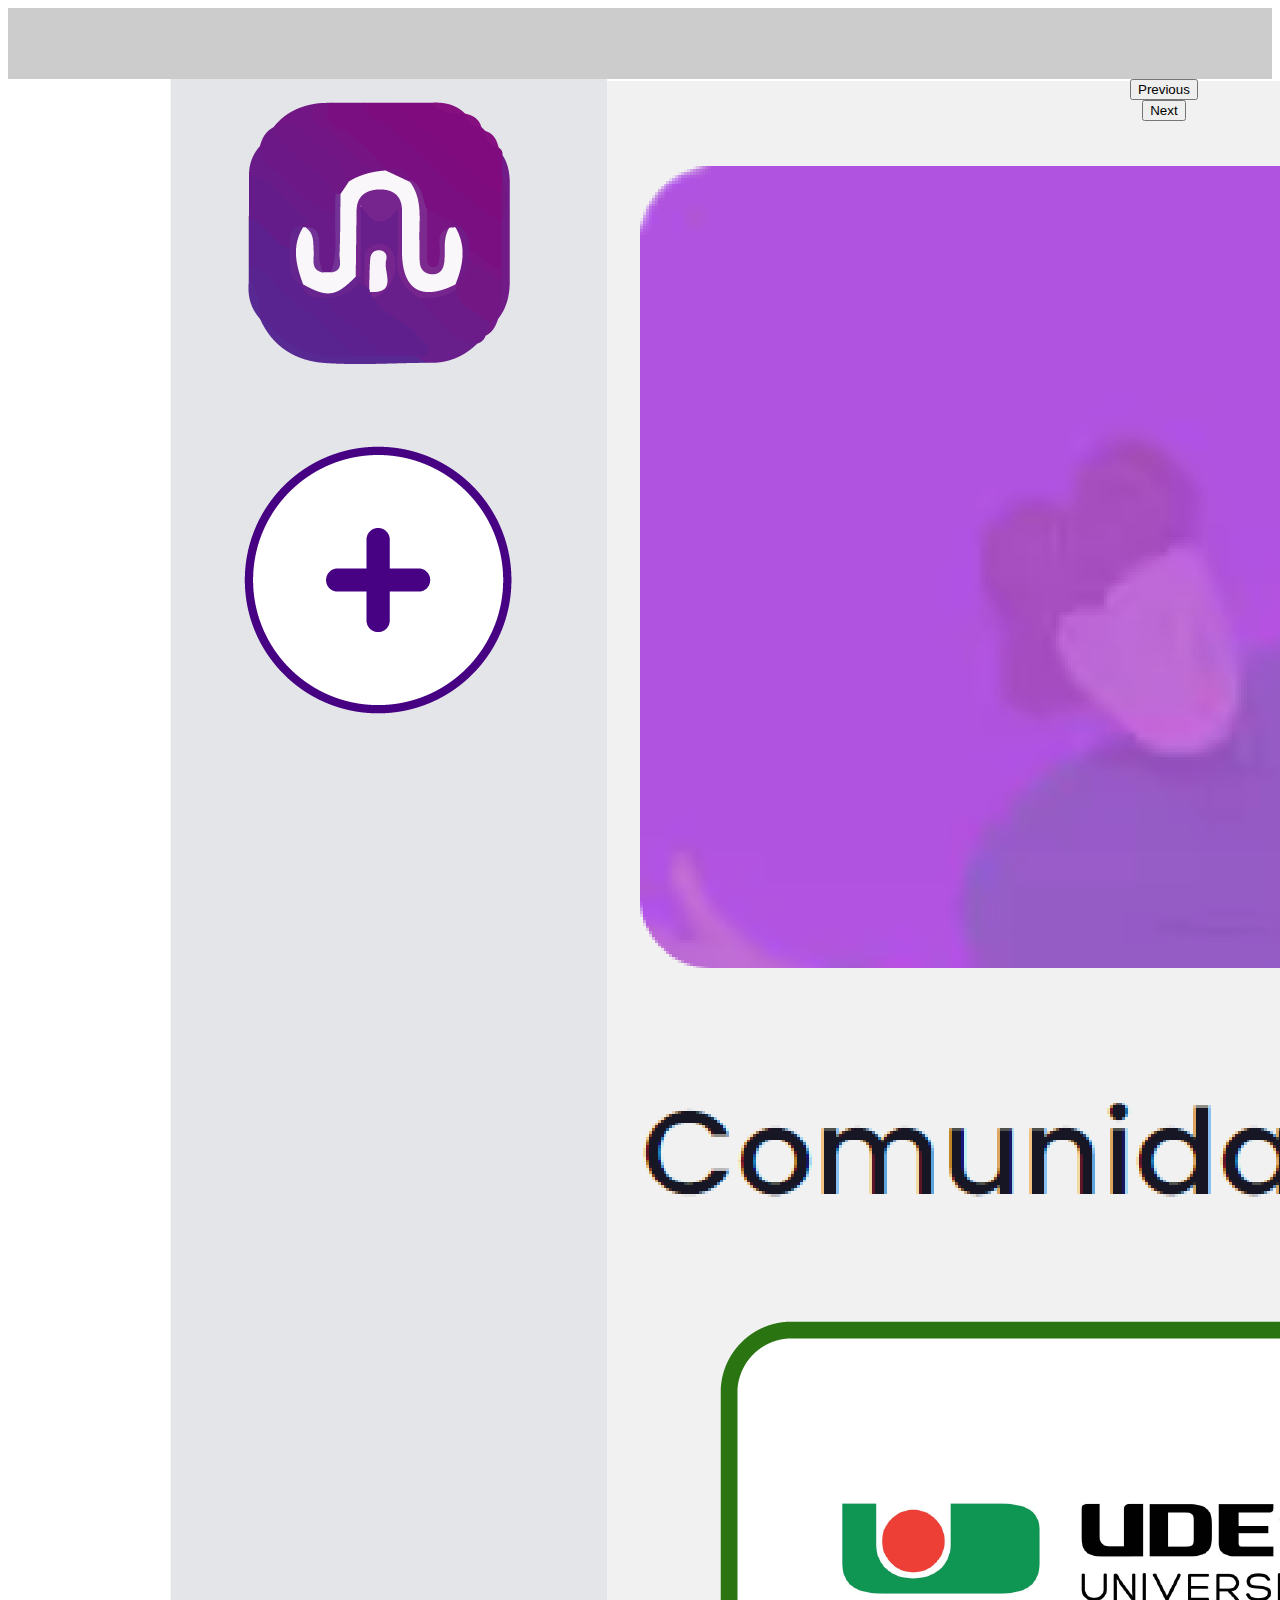
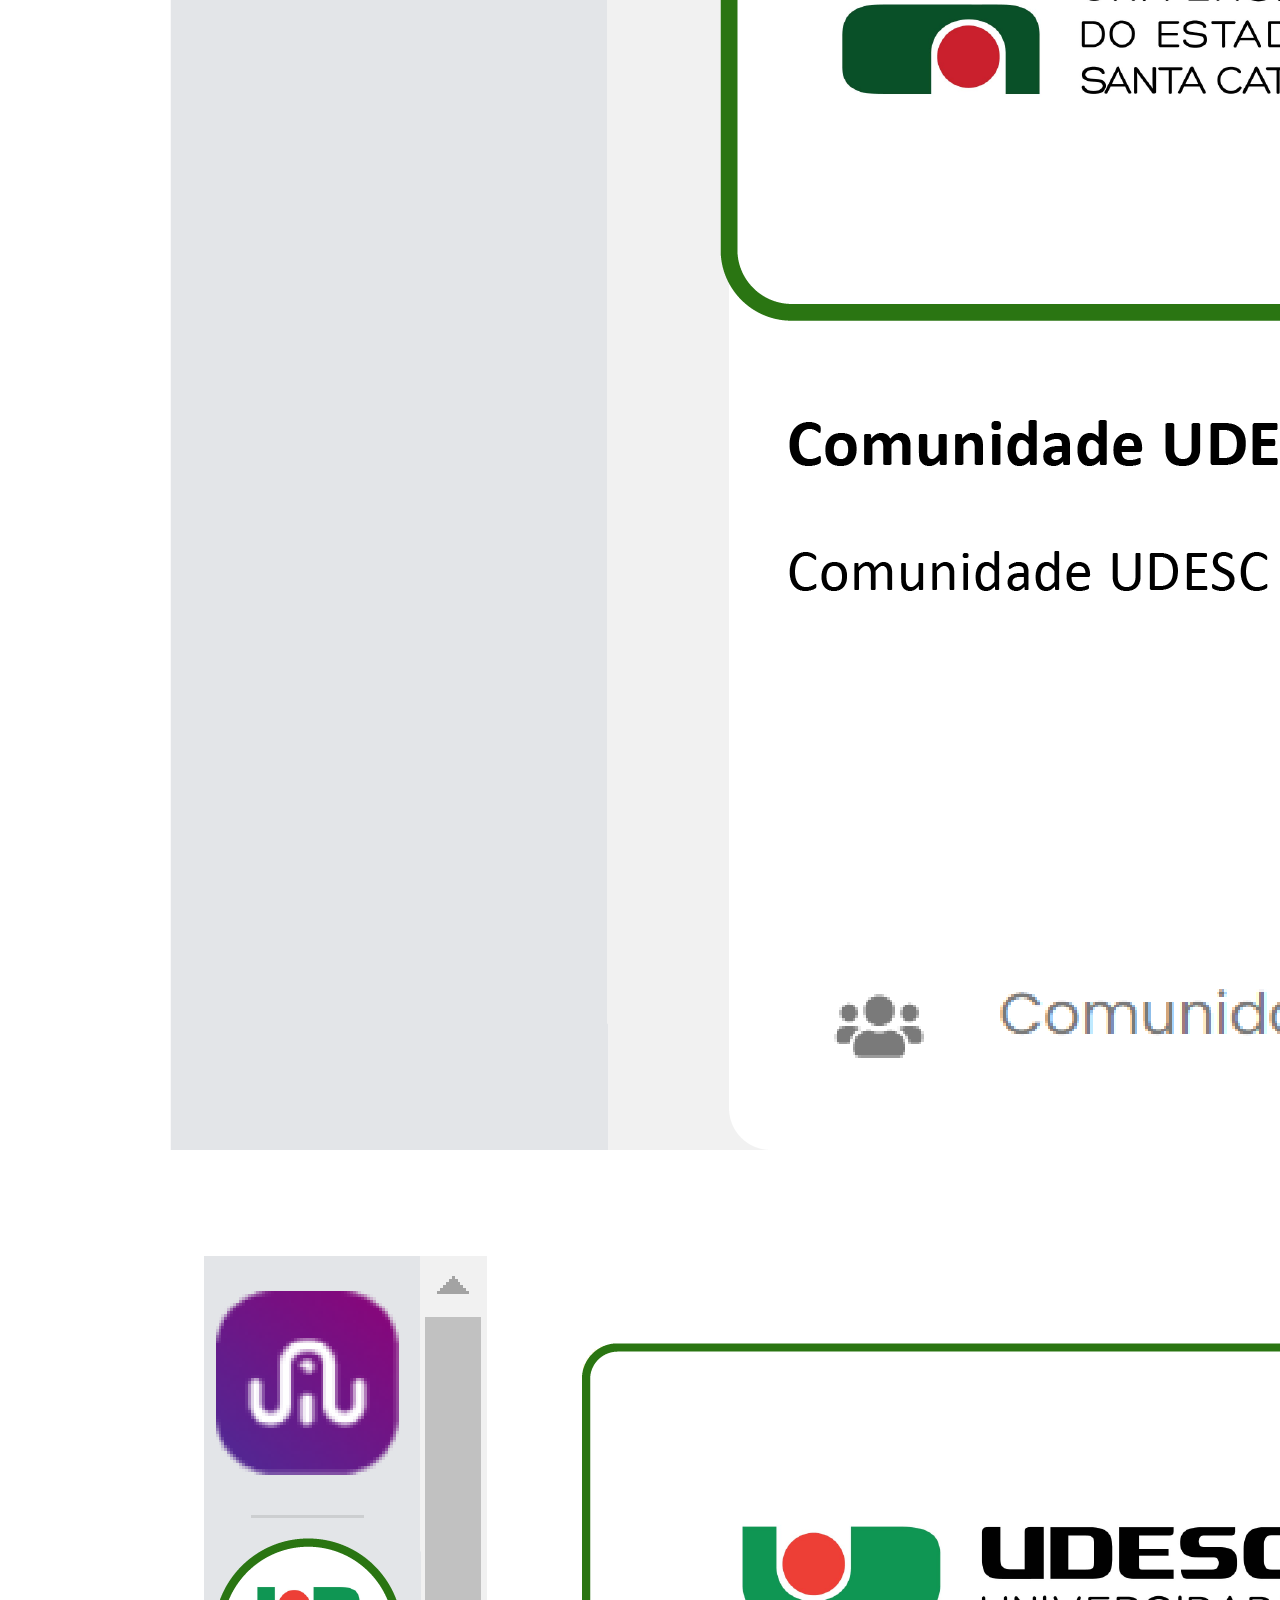
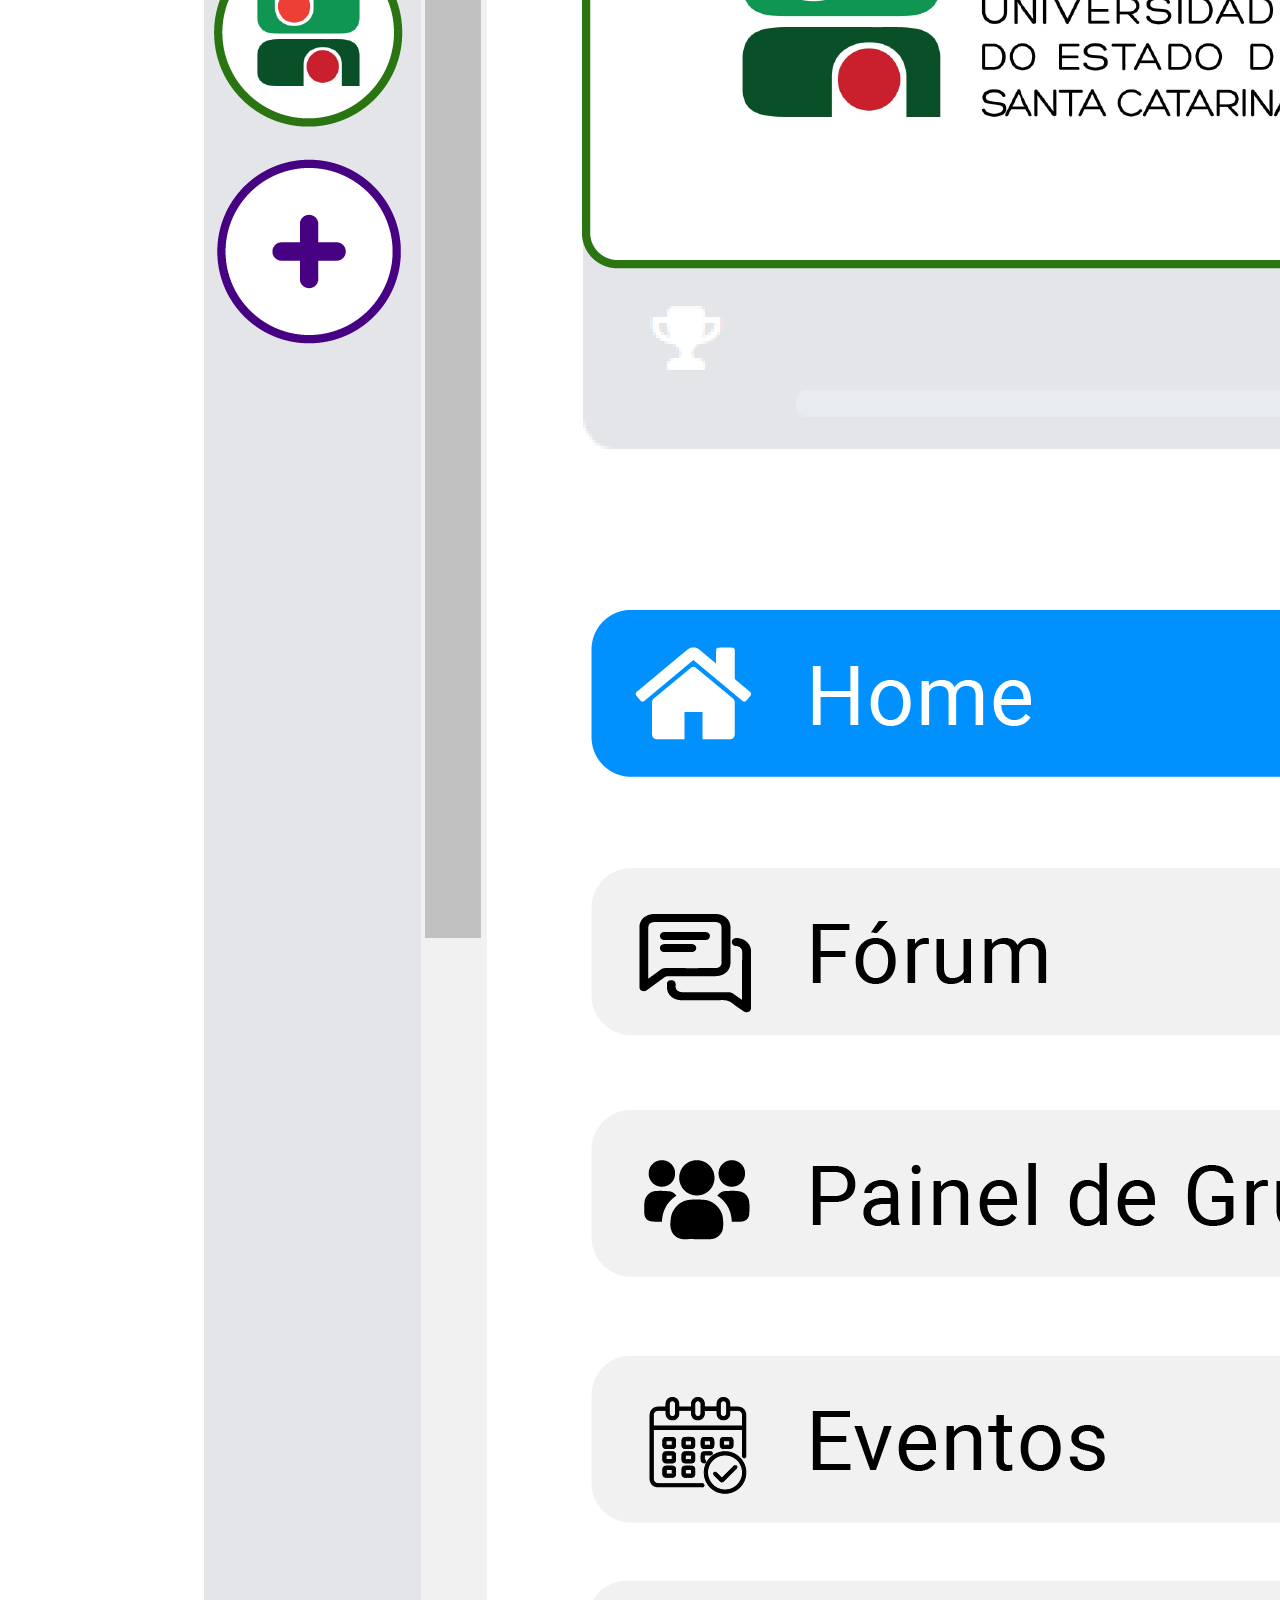
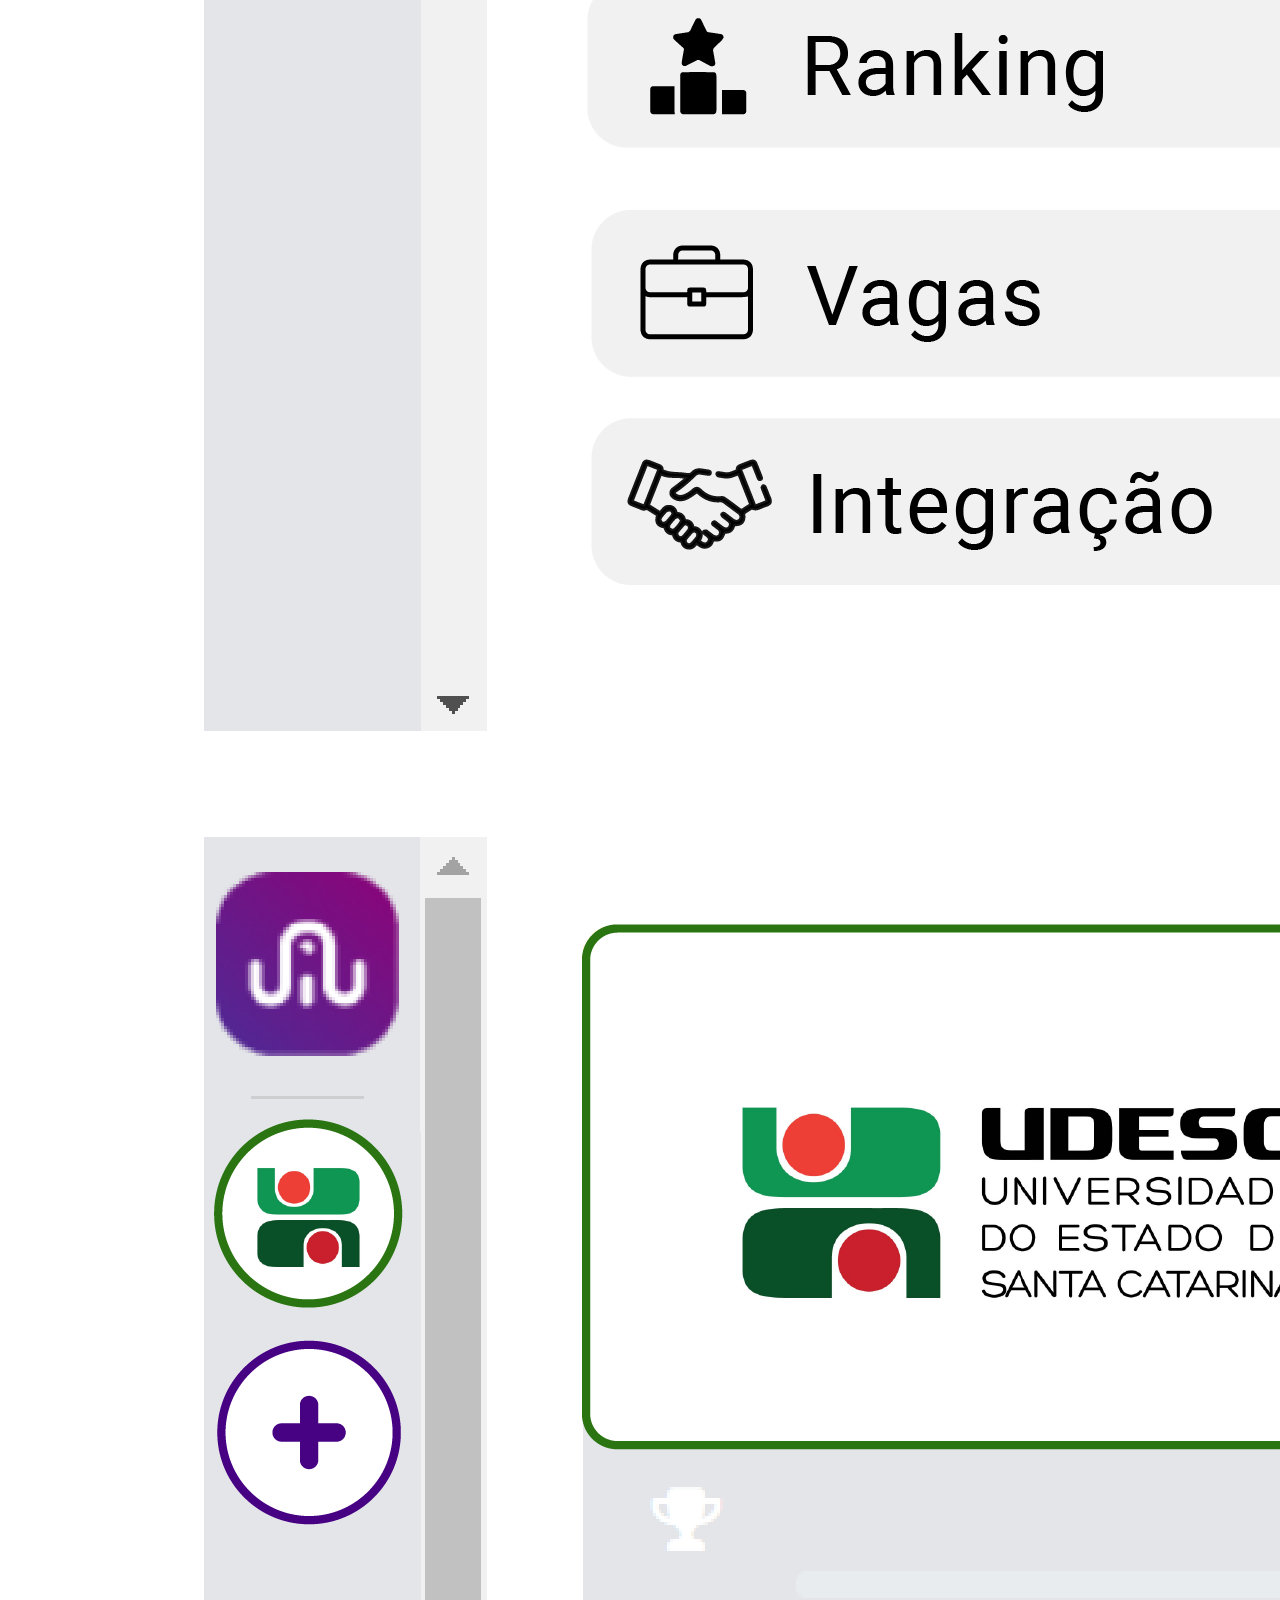
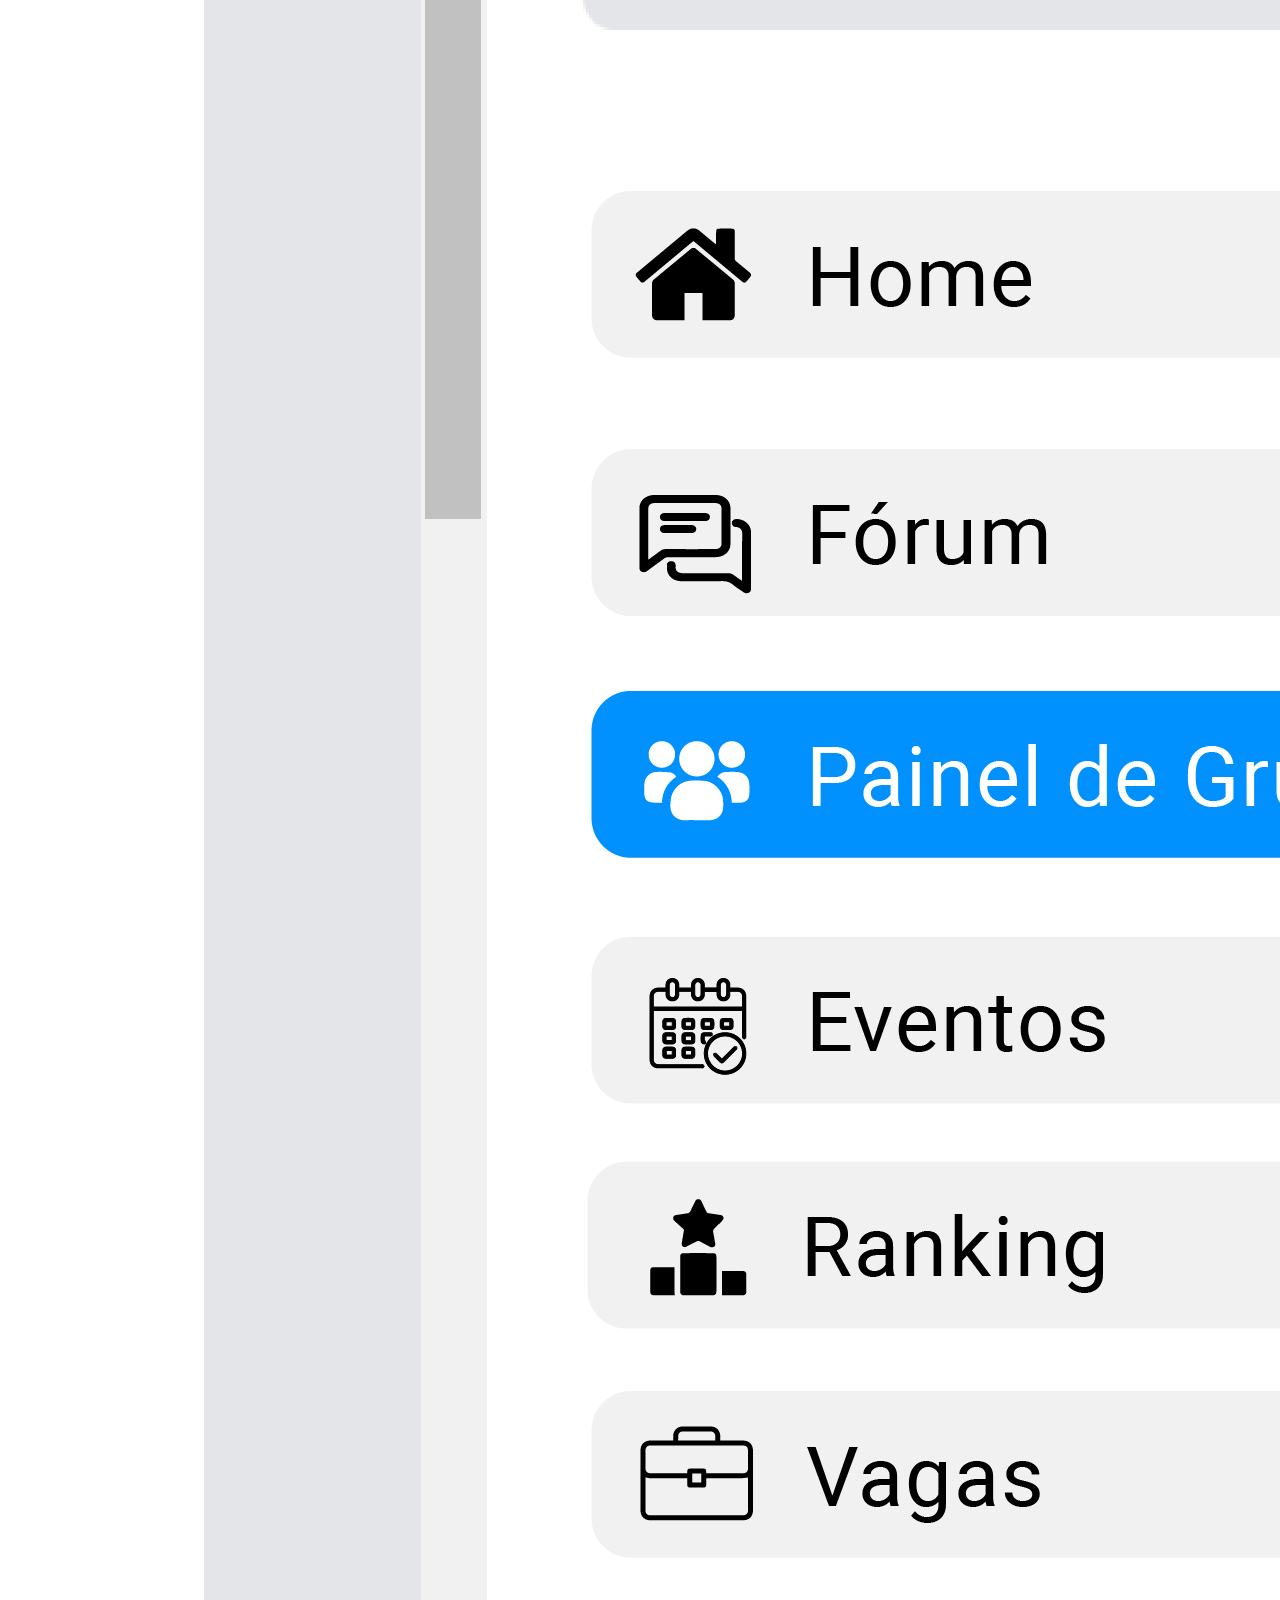
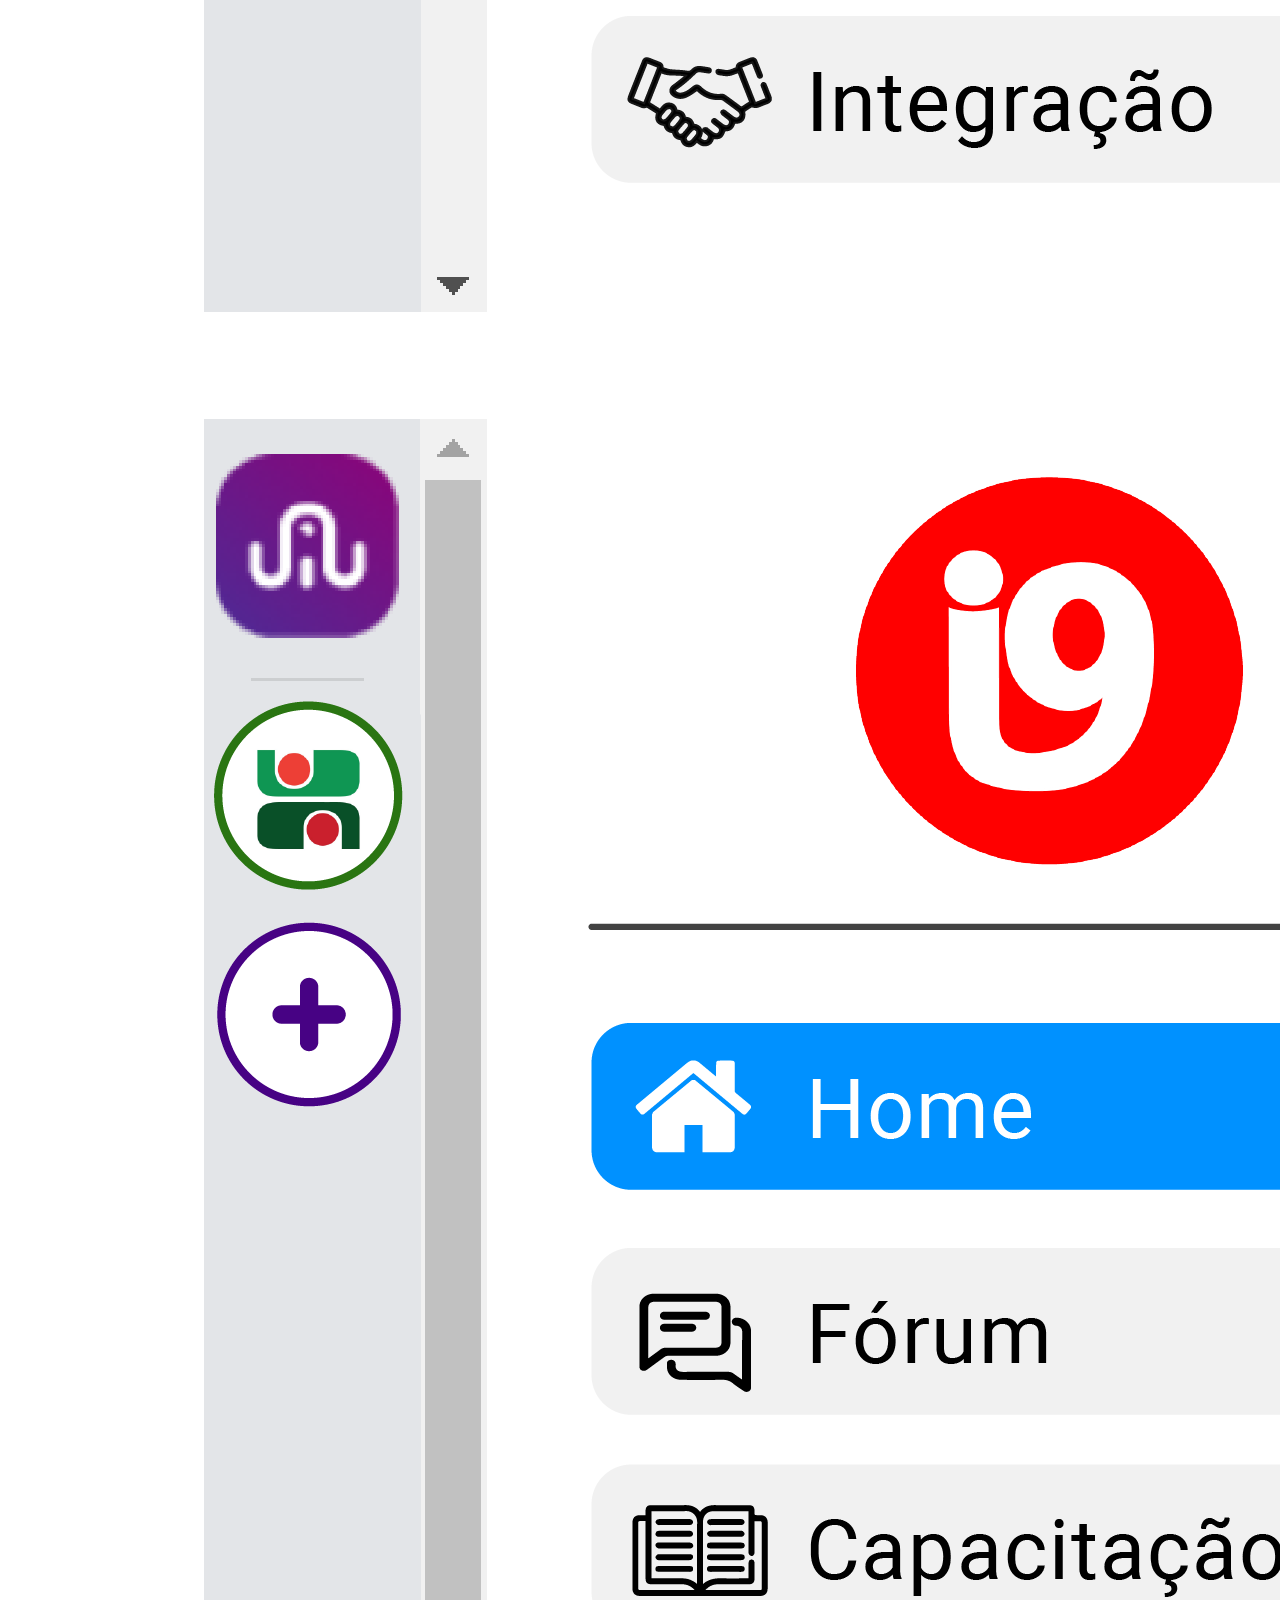
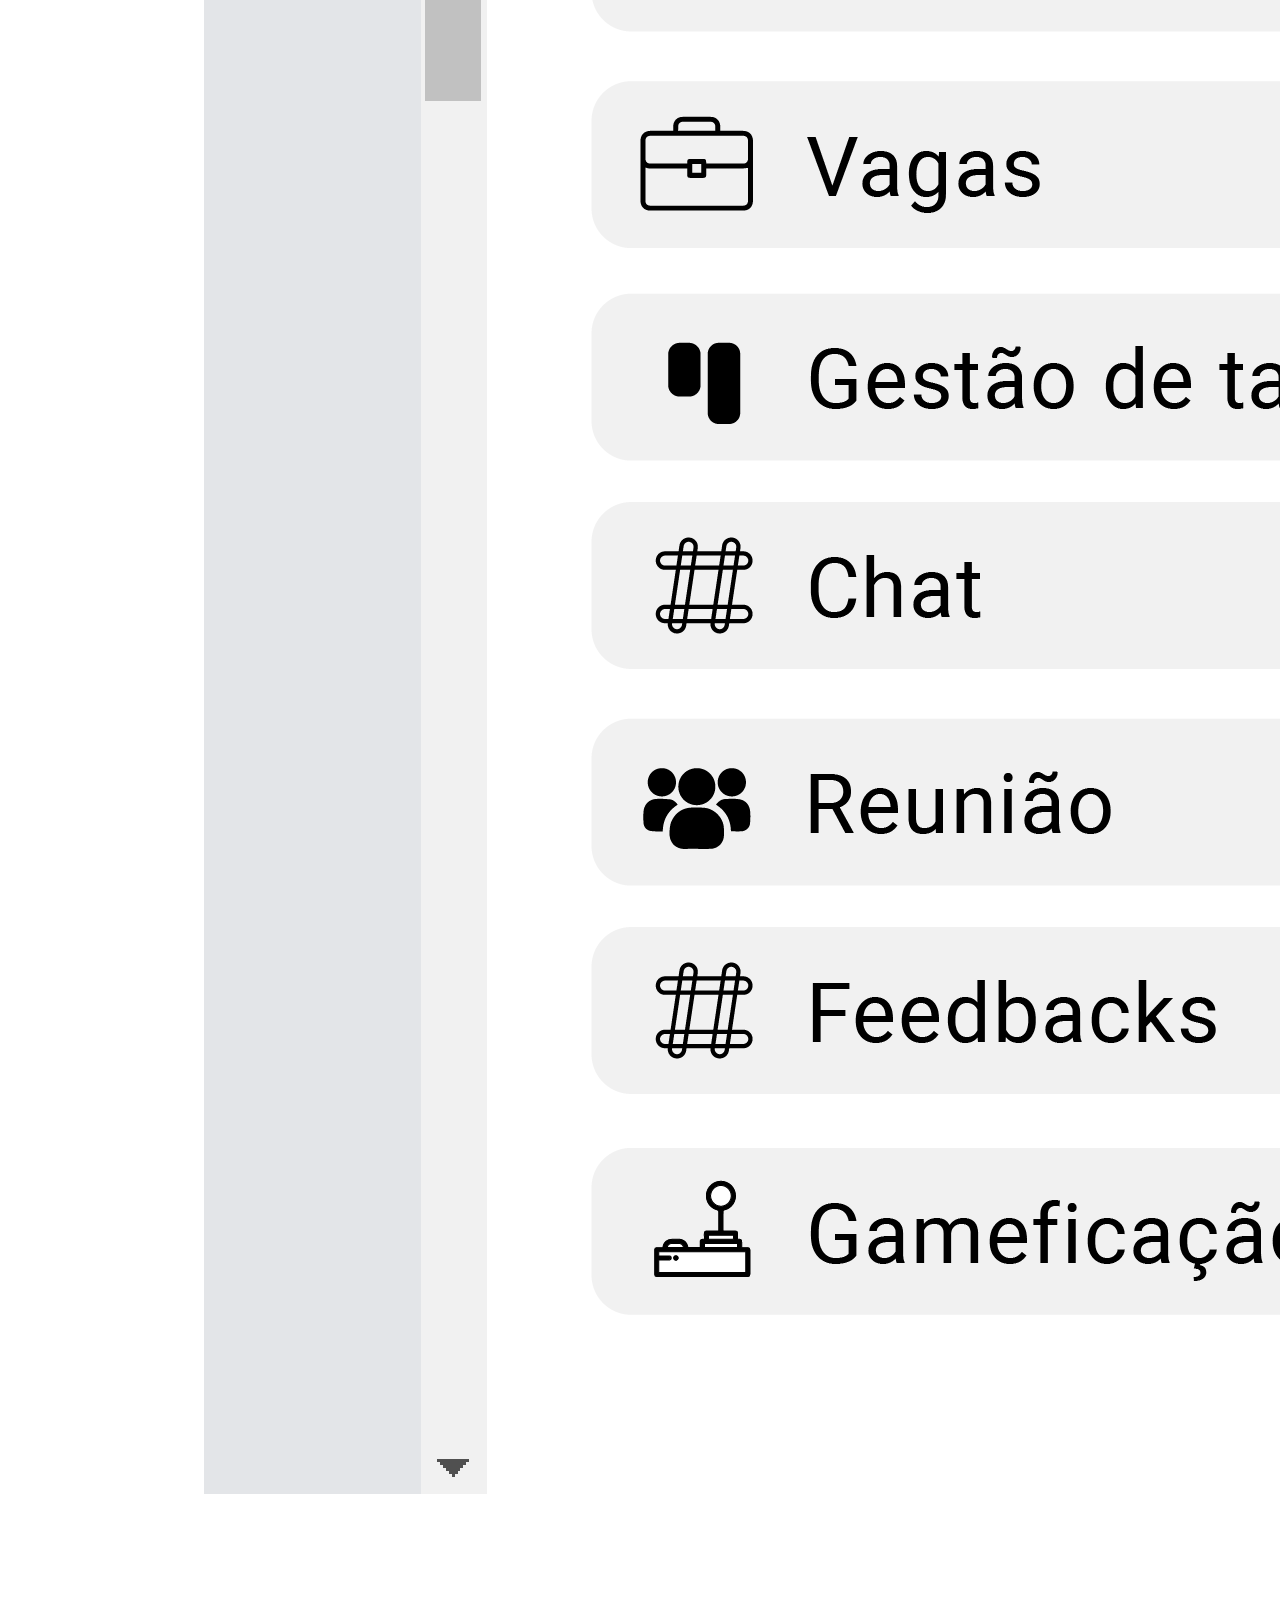
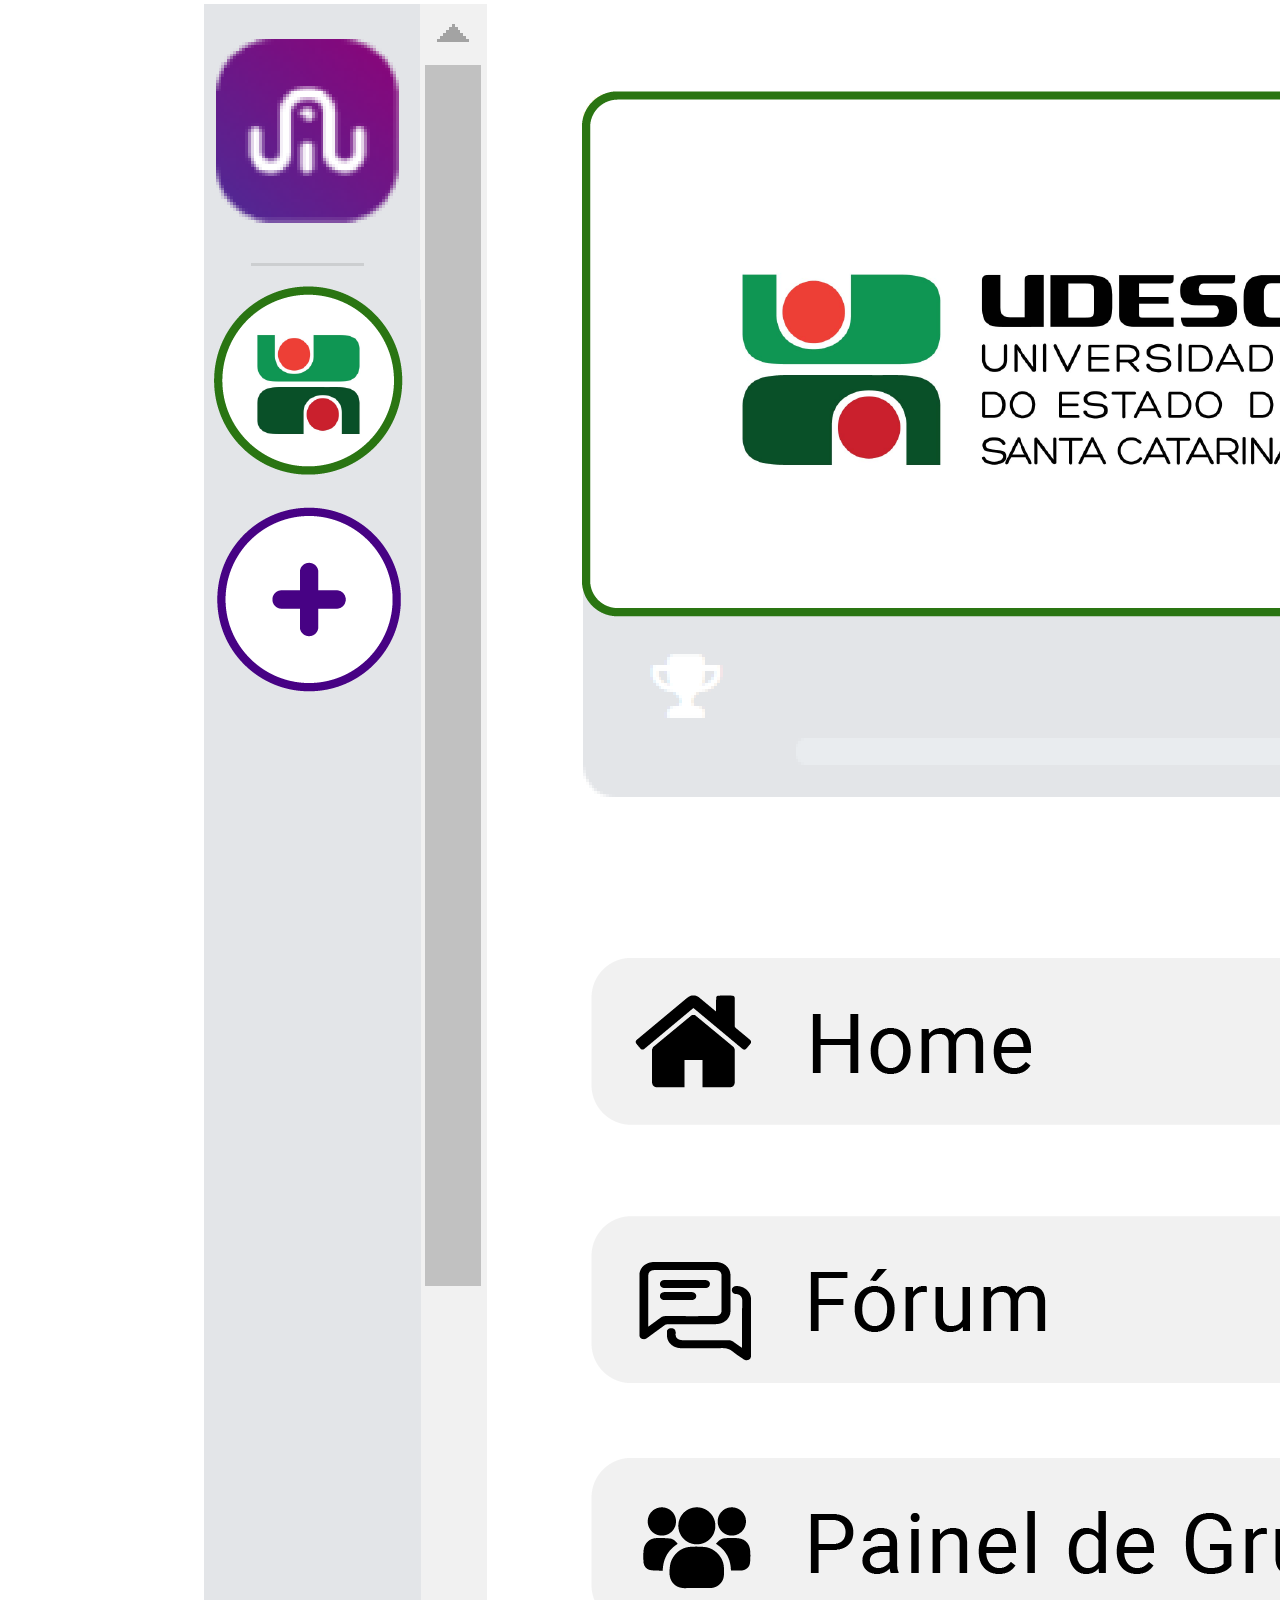
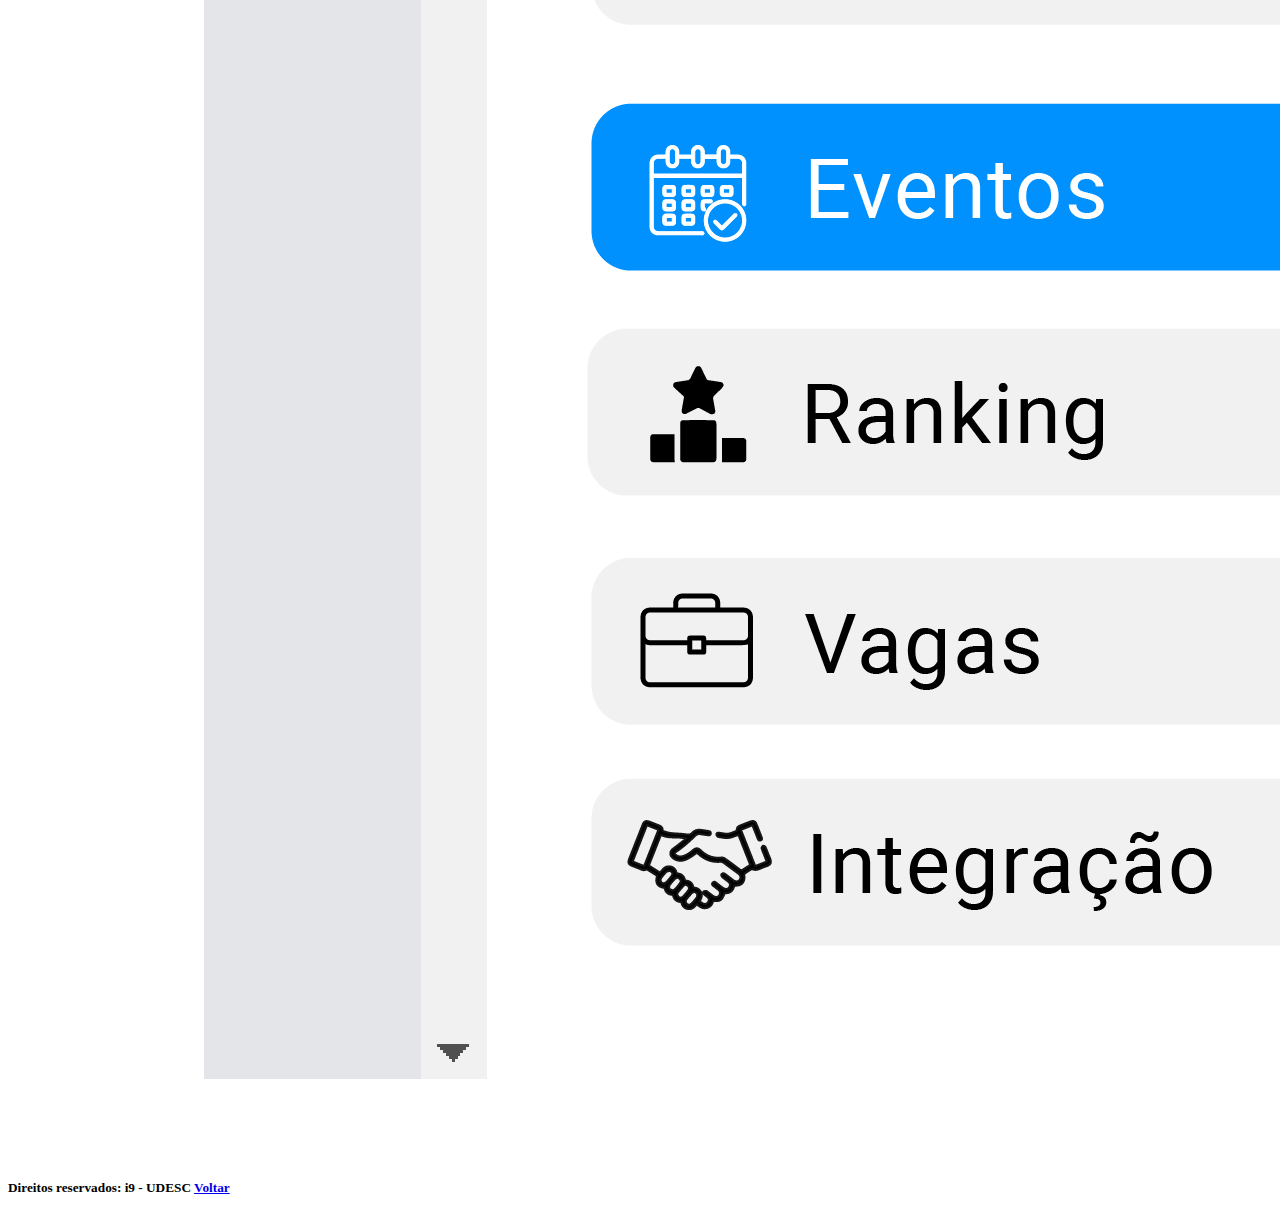
<file: content/Projetos/community/hub-de-inovação.html>
<html>
    <head>
        <title>Tarefa Framework</title>
        <meta charset="utf-8">
        <meta name="author" content="Gabriel Anselmo Ramos">
        <meta name="description" content="Teste Framework bootstrap">
        <meta name="keywords" content="Trabalhando com algumas tags">
        
        <link rel="stylesheet" href="../../assets/css/hub.css">
        <link href="https://cdn.jsdelivr.net/npm/bootstrap@5.0.1/dist/css/bootstrap.min.css" rel="stylesheet" integrity="sha384-+0n0xVW2eSR5OomGNYDnhzAbDsOXxcvSN1TPprVMTNDbiYZCxYbOOl7+AMvyTG2x" crossorigin="anonymous">
        <script src="https://cdn.jsdelivr.net/npm/bootstrap@5.0.1/dist/js/bootstrap.bundle.min.js" integrity="sha384-gtEjrD/SeCtmISkJkNUaaKMoLD0//ElJ19smozuHV6z3Iehds+3Ulb9Bn9Plx0x4" crossorigin="anonymous"></script>
        <script src="https://cdn.jsdelivr.net/npm/@popperjs/core@2.9.2/dist/umd/popper.min.js" integrity="sha384-IQsoLXl5PILFhosVNubq5LC7Qb9DXgDA9i+tQ8Zj3iwWAwPtgFTxbJ8NT4GN1R8p" crossorigin="anonymous"></script>
    </head>
    <body>
        <div class="div_p title_font">
            <marquee direction="left">
                <h1 class="title"> >> Telas de navegação Hub.i9 << </h1 class="title"> 
            </marquee>
        </div>
        <center>

        <div class="div_quadro">
            <div id="carouselExample" class="carousel slide div_quadro">
                <div class="carousel-inner">
                    <div class="carousel-item active">
                    <img src="../../images/i9Hub/Artes - 1.png" class="d-block w-100" alt="...">
                    <br>
                    <h5 class="modal-title">Página - 1</h5>
                    </div>
                    <div class="carousel-item">
                    <img src="../../images/i9Hub/Artes - 2.png" class="d-block w-100" alt="...">
                    <br>
                    <h5 class="modal-title">Página - 2</h5>
                    </div>
                    <div class="carousel-item">
                    <img src="../../images/i9Hub/Artes - 3.png" class="d-block w-100" alt="...">
                    <br>
                    <h5 class="modal-title">Página - 3</h5>
                    </div>
                    <div class="carousel-item">
                    <img src="../../images/i9Hub/Artes - 4.png" class="d-block w-100" alt="...">
                    <br>
                    <h5 class="modal-title">Página - 4</h5>
                    </div>
                    <div class="carousel-item">
                    <img src="../../images/i9Hub/Artes - 5.png" class="d-block w-100" alt="...">
                    <br>
                    <h5 class="modal-title">Página - 5</h5>
                    </div>
                </div>
            </div>
            <div>
                <button class="carousel-control-prev btn btn-dark" type="button" data-bs-target="#carouselExample" data-bs-slide="prev">
                    <span class="carousel-control-prev-icon" aria-hidden="false"></span>
                    <span class="visually-hidden">Previous</span>
                </button>
                <button class="carousel-control-next btn btn-dark" type="button" data-bs-target="#carouselExample" data-bs-slide="next">
                    <span class="carousel-control-next-icon" aria-hidden="false"></span>
                    <span class="visually-hidden">Next</span>
                </button>
            </div>
        </div>
            
        </center>
        <br>
      <footer>
        <div class="text-white bg-dark">
          <div class="card-body">
            <h5 class="card-title">Direitos reservados: i9 - UDESC <a href= "../clubeDeInovação.html"> Voltar </h5>
          </div>
        </div>
      </footer>
    </body>
</html>
</file>
<file: content/assets/css/hub.css>
.boxPrincipal{
    border-bottom: 10px;
    margin-bottom: 300px;
    width: 50%; 
    left: 25%;
}

.div_p{
    /* display: inline-flex; */
    width: 100%;
    height: 8%;
    background-color: #CCC;
}

.title{
    margin-bottom: 10px;
    margin-left: 13%;
}
.title_font{
    -webkit-text-stroke-width: 1.5px; /* largura da borda */
    -webkit-text-stroke-color: blueviolet; /* cor da borda */
    color: #000;
    font-family: 'Orbitron', sans-serif; 
}

.div_quadro{
    display: inline-flex;
    width: 980px;
    /* background-color: #000; */
}
.increve{
    background-image: linear-gradient(to right, rgba(166,166,166,0), rgb(0, 110, 255));
}
</file>
<file: content/assets/css/main.css>
@charset "UTF-8";
@import url(font-awesome.min.css);
@import url("https://fonts.googleapis.com/css?family=Scope+One|Trocchi");

/*
	Urban by TEMPLATED
	templated.co @templatedco
	Released for free under the Creative Commons Attribution 3.0 license (templated.co/license)
*/

/* Reset */

	html, body, div, span, applet, object, iframe, h1, h2, h3, h4, h5, h6, p, blockquote, pre, a, abbr, acronym, address, big, cite, code, del, dfn, em, img, ins, kbd, q, s, samp, small, strike, strong, sub, sup, tt, var, b, u, i, center, dl, dt, dd, ol, ul, li, fieldset, form, label, legend, table, caption, tbody, tfoot, thead, tr, th, td, article, aside, canvas, details, embed, figure, figcaption, footer, header, hgroup, menu, nav, output, ruby, section, summary, time, mark, audio, video {
		margin: 0;
		padding: 0;
		border: 0;
		font-size: 100%;
		font: inherit;
		vertical-align: baseline;
	}

	article, aside, details, figcaption, figure, footer, header, hgroup, menu, nav, section {
		display: block;
	}

	body {
		line-height: 1;
	}

	ol, ul {
		list-style: none;
	}

	blockquote, q {
		quotes: none;
	}

	blockquote:before, blockquote:after, q:before, q:after {
		content: '';
		content: none;
	}

	table {
		border-collapse: collapse;
		border-spacing: 0;
	}

	body {
		-webkit-text-size-adjust: none;
	}

/* Box Model */

	*, *:before, *:after {
		-moz-box-sizing: border-box;
		-webkit-box-sizing: border-box;
		box-sizing: border-box;
	}

/* Containers */

	.container {
		margin-left: auto;
		margin-right: auto;
	}

	.container.\31 25\25 {
		width: 100%;
		max-width: 100em;
		min-width: 80em;
	}

	.container.\37 5\25 {
		width: 60em;
	}

	.container.\35 0\25 {
		width: 40em;
	}

	.container.\32 5\25 {
		width: 20em;
	}

	.container {
		width: 80em;
	}

	@media screen and (max-width: 1680px) {

		.container.\31 25\25 {
			width: 100%;
			max-width: 100em;
			min-width: 80em;
		}

		.container.\37 5\25 {
			width: 60em;
		}

		.container.\35 0\25 {
			width: 40em;
		}

		.container.\32 5\25 {
			width: 20em;
		}

		.container {
			width: 80em;
		}

	}

	@media screen and (max-width: 1280px) {

		.container.\31 25\25 {
			width: 100%;
			max-width: 81.25em;
			min-width: 65em;
		}

		.container.\37 5\25 {
			width: 48.75em;
		}

		.container.\35 0\25 {
			width: 32.5em;
		}

		.container.\32 5\25 {
			width: 16.25em;
		}

		.container {
			width: 65em;
		}

	}

	@media screen and (max-width: 980px) {

		.container.\31 25\25 {
			width: 100%;
			max-width: 112.5%;
			min-width: 90%;
		}

		.container.\37 5\25 {
			width: 67.5%;
		}

		.container.\35 0\25 {
			width: 45%;
		}

		.container.\32 5\25 {
			width: 22.5%;
		}

		.container {
			width: 90%;
		}

	}

	@media screen and (max-width: 736px) {

		.container.\31 25\25 {
			width: 100%;
			max-width: 112.5%;
			min-width: 90%;
		}

		.container.\37 5\25 {
			width: 67.5%;
		}

		.container.\35 0\25 {
			width: 45%;
		}

		.container.\32 5\25 {
			width: 22.5%;
		}

		.container {
			width: 90% !important;
		}

	}

	@media screen and (max-width: 480px) {

		.container.\31 25\25 {
			width: 100%;
			max-width: 112.5%;
			min-width: 90%;
		}

		.container.\37 5\25 {
			width: 67.5%;
		}

		.container.\35 0\25 {
			width: 45%;
		}

		.container.\32 5\25 {
			width: 22.5%;
		}

		.container {
			width: 90% !important;
		}

	}

/* Grid */

	.row {
		border-bottom: solid 1px transparent;
		-moz-box-sizing: border-box;
		-webkit-box-sizing: border-box;
		box-sizing: border-box;
	}

	.row > * {
		float: left;
		-moz-box-sizing: border-box;
		-webkit-box-sizing: border-box;
		box-sizing: border-box;
	}

	.row:after, .row:before {
		content: '';
		display: block;
		clear: both;
		height: 0;
	}

	.row.uniform > * > :first-child {
		margin-top: 0;
	}

	.row.uniform > * > :last-child {
		margin-bottom: 0;
	}

	.row.\30 \25 > * {
		padding: 0 0 0 0em;
	}

	.row.\30 \25 {
		margin: 0 0 -1px 0em;
	}

	.row.uniform.\30 \25 > * {
		padding: 0em 0 0 0em;
	}

	.row.uniform.\30 \25 {
		margin: 0em 0 -1px 0em;
	}

	.row > * {
		padding: 0 0 0 2em;
	}

	.row {
		margin: 0 0 -1px -2em;
	}

	.row.uniform > * {
		padding: 2em 0 0 2em;
	}

	.row.uniform {
		margin: -2em 0 -1px -2em;
	}

	.row.\32 00\25 > * {
		padding: 0 0 0 4em;
	}

	.row.\32 00\25 {
		margin: 0 0 -1px -4em;
	}

	.row.uniform.\32 00\25 > * {
		padding: 4em 0 0 4em;
	}

	.row.uniform.\32 00\25 {
		margin: -4em 0 -1px -4em;
	}

	.row.\31 50\25 > * {
		padding: 0 0 0 3em;
	}

	.row.\31 50\25 {
		margin: 0 0 -1px -3em;
	}

	.row.uniform.\31 50\25 > * {
		padding: 3em 0 0 3em;
	}

	.row.uniform.\31 50\25 {
		margin: -3em 0 -1px -3em;
	}

	.row.\35 0\25 > * {
		padding: 0 0 0 1em;
	}

	.row.\35 0\25 {
		margin: 0 0 -1px -1em;
	}

	.row.uniform.\35 0\25 > * {
		padding: 1em 0 0 1em;
	}

	.row.uniform.\35 0\25 {
		margin: -1em 0 -1px -1em;
	}

	.row.\32 5\25 > * {
		padding: 0 0 0 0.5em;
	}

	.row.\32 5\25 {
		margin: 0 0 -1px -0.5em;
	}

	.row.uniform.\32 5\25 > * {
		padding: 0.5em 0 0 0.5em;
	}

	.row.uniform.\32 5\25 {
		margin: -0.5em 0 -1px -0.5em;
	}

	.\31 2u, .\31 2u\24 {
		width: 100%;
		clear: none;
		margin-left: 0;
	}

	.\31 1u, .\31 1u\24 {
		width: 91.6666666667%;
		clear: none;
		margin-left: 0;
	}

	.\31 0u, .\31 0u\24 {
		width: 83.3333333333%;
		clear: none;
		margin-left: 0;
	}

	.\39 u, .\39 u\24 {
		width: 75%;
		clear: none;
		margin-left: 0;
	}

	.\38 u, .\38 u\24 {
		width: 66.6666666667%;
		clear: none;
		margin-left: 0;
	}

	.\37 u, .\37 u\24 {
		width: 58.3333333333%;
		clear: none;
		margin-left: 0;
	}

	.\36 u, .\36 u\24 {
		width: 50%;
		clear: none;
		margin-left: 0;
	}

	.\35 u, .\35 u\24 {
		width: 41.6666666667%;
		clear: none;
		margin-left: 0;
	}

	.\34 u, .\34 u\24 {
		width: 33.3333333333%;
		clear: none;
		margin-left: 0;
	}

	.\33 u, .\33 u\24 {
		width: 25%;
		clear: none;
		margin-left: 0;
	}

	.\32 u, .\32 u\24 {
		width: 16.6666666667%;
		clear: none;
		margin-left: 0;
	}

	.\31 u, .\31 u\24 {
		width: 8.3333333333%;
		clear: none;
		margin-left: 0;
	}

	.\31 2u\24 + *,
	.\31 1u\24 + *,
	.\31 0u\24 + *,
	.\39 u\24 + *,
	.\38 u\24 + *,
	.\37 u\24 + *,
	.\36 u\24 + *,
	.\35 u\24 + *,
	.\34 u\24 + *,
	.\33 u\24 + *,
	.\32 u\24 + *,
	.\31 u\24 + * {
		clear: left;
	}

	.\-11u {
		margin-left: 91.66667%;
	}

	.\-10u {
		margin-left: 83.33333%;
	}

	.\-9u {
		margin-left: 75%;
	}

	.\-8u {
		margin-left: 66.66667%;
	}

	.\-7u {
		margin-left: 58.33333%;
	}

	.\-6u {
		margin-left: 50%;
	}

	.\-5u {
		margin-left: 41.66667%;
	}

	.\-4u {
		margin-left: 33.33333%;
	}

	.\-3u {
		margin-left: 25%;
	}

	.\-2u {
		margin-left: 16.66667%;
	}

	.\-1u {
		margin-left: 8.33333%;
	}

	@media screen and (max-width: 1680px) {

		.row > * {
			padding: 0 0 0 2em;
		}

		.row {
			margin: 0 0 -1px -2em;
		}

		.row.uniform > * {
			padding: 2em 0 0 2em;
		}

		.row.uniform {
			margin: -2em 0 -1px -2em;
		}

		.row.\32 00\25 > * {
			padding: 0 0 0 4em;
		}

		.row.\32 00\25 {
			margin: 0 0 -1px -4em;
		}

		.row.uniform.\32 00\25 > * {
			padding: 4em 0 0 4em;
		}

		.row.uniform.\32 00\25 {
			margin: -4em 0 -1px -4em;
		}

		.row.\31 50\25 > * {
			padding: 0 0 0 3em;
		}

		.row.\31 50\25 {
			margin: 0 0 -1px -3em;
		}

		.row.uniform.\31 50\25 > * {
			padding: 3em 0 0 3em;
		}

		.row.uniform.\31 50\25 {
			margin: -3em 0 -1px -3em;
		}

		.row.\35 0\25 > * {
			padding: 0 0 0 1em;
		}

		.row.\35 0\25 {
			margin: 0 0 -1px -1em;
		}

		.row.uniform.\35 0\25 > * {
			padding: 1em 0 0 1em;
		}

		.row.uniform.\35 0\25 {
			margin: -1em 0 -1px -1em;
		}

		.row.\32 5\25 > * {
			padding: 0 0 0 0.5em;
		}

		.row.\32 5\25 {
			margin: 0 0 -1px -0.5em;
		}

		.row.uniform.\32 5\25 > * {
			padding: 0.5em 0 0 0.5em;
		}

		.row.uniform.\32 5\25 {
			margin: -0.5em 0 -1px -0.5em;
		}

		.\31 2u\28xlarge\29, .\31 2u\24\28xlarge\29 {
			width: 100%;
			clear: none;
			margin-left: 0;
		}

		.\31 1u\28xlarge\29, .\31 1u\24\28xlarge\29 {
			width: 91.6666666667%;
			clear: none;
			margin-left: 0;
		}

		.\31 0u\28xlarge\29, .\31 0u\24\28xlarge\29 {
			width: 83.3333333333%;
			clear: none;
			margin-left: 0;
		}

		.\39 u\28xlarge\29, .\39 u\24\28xlarge\29 {
			width: 75%;
			clear: none;
			margin-left: 0;
		}

		.\38 u\28xlarge\29, .\38 u\24\28xlarge\29 {
			width: 66.6666666667%;
			clear: none;
			margin-left: 0;
		}

		.\37 u\28xlarge\29, .\37 u\24\28xlarge\29 {
			width: 58.3333333333%;
			clear: none;
			margin-left: 0;
		}

		.\36 u\28xlarge\29, .\36 u\24\28xlarge\29 {
			width: 50%;
			clear: none;
			margin-left: 0;
		}

		.\35 u\28xlarge\29, .\35 u\24\28xlarge\29 {
			width: 41.6666666667%;
			clear: none;
			margin-left: 0;
		}

		.\34 u\28xlarge\29, .\34 u\24\28xlarge\29 {
			width: 33.3333333333%;
			clear: none;
			margin-left: 0;
		}

		.\33 u\28xlarge\29, .\33 u\24\28xlarge\29 {
			width: 25%;
			clear: none;
			margin-left: 0;
		}

		.\32 u\28xlarge\29, .\32 u\24\28xlarge\29 {
			width: 16.6666666667%;
			clear: none;
			margin-left: 0;
		}

		.\31 u\28xlarge\29, .\31 u\24\28xlarge\29 {
			width: 8.3333333333%;
			clear: none;
			margin-left: 0;
		}

		.\31 2u\24\28xlarge\29 + *,
		.\31 1u\24\28xlarge\29 + *,
		.\31 0u\24\28xlarge\29 + *,
		.\39 u\24\28xlarge\29 + *,
		.\38 u\24\28xlarge\29 + *,
		.\37 u\24\28xlarge\29 + *,
		.\36 u\24\28xlarge\29 + *,
		.\35 u\24\28xlarge\29 + *,
		.\34 u\24\28xlarge\29 + *,
		.\33 u\24\28xlarge\29 + *,
		.\32 u\24\28xlarge\29 + *,
		.\31 u\24\28xlarge\29 + * {
			clear: left;
		}

		.\-11u\28xlarge\29 {
			margin-left: 91.66667%;
		}

		.\-10u\28xlarge\29 {
			margin-left: 83.33333%;
		}

		.\-9u\28xlarge\29 {
			margin-left: 75%;
		}

		.\-8u\28xlarge\29 {
			margin-left: 66.66667%;
		}

		.\-7u\28xlarge\29 {
			margin-left: 58.33333%;
		}

		.\-6u\28xlarge\29 {
			margin-left: 50%;
		}

		.\-5u\28xlarge\29 {
			margin-left: 41.66667%;
		}

		.\-4u\28xlarge\29 {
			margin-left: 33.33333%;
		}

		.\-3u\28xlarge\29 {
			margin-left: 25%;
		}

		.\-2u\28xlarge\29 {
			margin-left: 16.66667%;
		}

		.\-1u\28xlarge\29 {
			margin-left: 8.33333%;
		}

	}

	@media screen and (max-width: 1280px) {

		.row > * {
			padding: 0 0 0 1.5em;
		}

		.row {
			margin: 0 0 -1px -1.5em;
		}

		.row.uniform > * {
			padding: 1.5em 0 0 1.5em;
		}

		.row.uniform {
			margin: -1.5em 0 -1px -1.5em;
		}

		.row.\32 00\25 > * {
			padding: 0 0 0 3em;
		}

		.row.\32 00\25 {
			margin: 0 0 -1px -3em;
		}

		.row.uniform.\32 00\25 > * {
			padding: 3em 0 0 3em;
		}

		.row.uniform.\32 00\25 {
			margin: -3em 0 -1px -3em;
		}

		.row.\31 50\25 > * {
			padding: 0 0 0 2.25em;
		}

		.row.\31 50\25 {
			margin: 0 0 -1px -2.25em;
		}

		.row.uniform.\31 50\25 > * {
			padding: 2.25em 0 0 2.25em;
		}

		.row.uniform.\31 50\25 {
			margin: -2.25em 0 -1px -2.25em;
		}

		.row.\35 0\25 > * {
			padding: 0 0 0 0.75em;
		}

		.row.\35 0\25 {
			margin: 0 0 -1px -0.75em;
		}

		.row.uniform.\35 0\25 > * {
			padding: 0.75em 0 0 0.75em;
		}

		.row.uniform.\35 0\25 {
			margin: -0.75em 0 -1px -0.75em;
		}

		.row.\32 5\25 > * {
			padding: 0 0 0 0.375em;
		}

		.row.\32 5\25 {
			margin: 0 0 -1px -0.375em;
		}

		.row.uniform.\32 5\25 > * {
			padding: 0.375em 0 0 0.375em;
		}

		.row.uniform.\32 5\25 {
			margin: -0.375em 0 -1px -0.375em;
		}

		.\31 2u\28large\29, .\31 2u\24\28large\29 {
			width: 100%;
			clear: none;
			margin-left: 0;
		}

		.\31 1u\28large\29, .\31 1u\24\28large\29 {
			width: 91.6666666667%;
			clear: none;
			margin-left: 0;
		}

		.\31 0u\28large\29, .\31 0u\24\28large\29 {
			width: 83.3333333333%;
			clear: none;
			margin-left: 0;
		}

		.\39 u\28large\29, .\39 u\24\28large\29 {
			width: 75%;
			clear: none;
			margin-left: 0;
		}

		.\38 u\28large\29, .\38 u\24\28large\29 {
			width: 66.6666666667%;
			clear: none;
			margin-left: 0;
		}

		.\37 u\28large\29, .\37 u\24\28large\29 {
			width: 58.3333333333%;
			clear: none;
			margin-left: 0;
		}

		.\36 u\28large\29, .\36 u\24\28large\29 {
			width: 50%;
			clear: none;
			margin-left: 0;
		}

		.\35 u\28large\29, .\35 u\24\28large\29 {
			width: 41.6666666667%;
			clear: none;
			margin-left: 0;
		}

		.\34 u\28large\29, .\34 u\24\28large\29 {
			width: 33.3333333333%;
			clear: none;
			margin-left: 0;
		}

		.\33 u\28large\29, .\33 u\24\28large\29 {
			width: 25%;
			clear: none;
			margin-left: 0;
		}

		.\32 u\28large\29, .\32 u\24\28large\29 {
			width: 16.6666666667%;
			clear: none;
			margin-left: 0;
		}

		.\31 u\28large\29, .\31 u\24\28large\29 {
			width: 8.3333333333%;
			clear: none;
			margin-left: 0;
		}

		.\31 2u\24\28large\29 + *,
		.\31 1u\24\28large\29 + *,
		.\31 0u\24\28large\29 + *,
		.\39 u\24\28large\29 + *,
		.\38 u\24\28large\29 + *,
		.\37 u\24\28large\29 + *,
		.\36 u\24\28large\29 + *,
		.\35 u\24\28large\29 + *,
		.\34 u\24\28large\29 + *,
		.\33 u\24\28large\29 + *,
		.\32 u\24\28large\29 + *,
		.\31 u\24\28large\29 + * {
			clear: left;
		}

		.\-11u\28large\29 {
			margin-left: 91.66667%;
		}

		.\-10u\28large\29 {
			margin-left: 83.33333%;
		}

		.\-9u\28large\29 {
			margin-left: 75%;
		}

		.\-8u\28large\29 {
			margin-left: 66.66667%;
		}

		.\-7u\28large\29 {
			margin-left: 58.33333%;
		}

		.\-6u\28large\29 {
			margin-left: 50%;
		}

		.\-5u\28large\29 {
			margin-left: 41.66667%;
		}

		.\-4u\28large\29 {
			margin-left: 33.33333%;
		}

		.\-3u\28large\29 {
			margin-left: 25%;
		}

		.\-2u\28large\29 {
			margin-left: 16.66667%;
		}

		.\-1u\28large\29 {
			margin-left: 8.33333%;
		}

	}

	@media screen and (max-width: 980px) {

		.row > * {
			padding: 0 0 0 1.5em;
		}

		.row {
			margin: 0 0 -1px -1.5em;
		}

		.row.uniform > * {
			padding: 1.5em 0 0 1.5em;
		}

		.row.uniform {
			margin: -1.5em 0 -1px -1.5em;
		}

		.row.\32 00\25 > * {
			padding: 0 0 0 3em;
		}

		.row.\32 00\25 {
			margin: 0 0 -1px -3em;
		}

		.row.uniform.\32 00\25 > * {
			padding: 3em 0 0 3em;
		}

		.row.uniform.\32 00\25 {
			margin: -3em 0 -1px -3em;
		}

		.row.\31 50\25 > * {
			padding: 0 0 0 2.25em;
		}

		.row.\31 50\25 {
			margin: 0 0 -1px -2.25em;
		}

		.row.uniform.\31 50\25 > * {
			padding: 2.25em 0 0 2.25em;
		}

		.row.uniform.\31 50\25 {
			margin: -2.25em 0 -1px -2.25em;
		}

		.row.\35 0\25 > * {
			padding: 0 0 0 0.75em;
		}

		.row.\35 0\25 {
			margin: 0 0 -1px -0.75em;
		}

		.row.uniform.\35 0\25 > * {
			padding: 0.75em 0 0 0.75em;
		}

		.row.uniform.\35 0\25 {
			margin: -0.75em 0 -1px -0.75em;
		}

		.row.\32 5\25 > * {
			padding: 0 0 0 0.375em;
		}

		.row.\32 5\25 {
			margin: 0 0 -1px -0.375em;
		}

		.row.uniform.\32 5\25 > * {
			padding: 0.375em 0 0 0.375em;
		}

		.row.uniform.\32 5\25 {
			margin: -0.375em 0 -1px -0.375em;
		}

		.\31 2u\28medium\29, .\31 2u\24\28medium\29 {
			width: 100%;
			clear: none;
			margin-left: 0;
		}

		.\31 1u\28medium\29, .\31 1u\24\28medium\29 {
			width: 91.6666666667%;
			clear: none;
			margin-left: 0;
		}

		.\31 0u\28medium\29, .\31 0u\24\28medium\29 {
			width: 83.3333333333%;
			clear: none;
			margin-left: 0;
		}

		.\39 u\28medium\29, .\39 u\24\28medium\29 {
			width: 75%;
			clear: none;
			margin-left: 0;
		}

		.\38 u\28medium\29, .\38 u\24\28medium\29 {
			width: 66.6666666667%;
			clear: none;
			margin-left: 0;
		}

		.\37 u\28medium\29, .\37 u\24\28medium\29 {
			width: 58.3333333333%;
			clear: none;
			margin-left: 0;
		}

		.\36 u\28medium\29, .\36 u\24\28medium\29 {
			width: 50%;
			clear: none;
			margin-left: 0;
		}

		.\35 u\28medium\29, .\35 u\24\28medium\29 {
			width: 41.6666666667%;
			clear: none;
			margin-left: 0;
		}

		.\34 u\28medium\29, .\34 u\24\28medium\29 {
			width: 33.3333333333%;
			clear: none;
			margin-left: 0;
		}

		.\33 u\28medium\29, .\33 u\24\28medium\29 {
			width: 25%;
			clear: none;
			margin-left: 0;
		}

		.\32 u\28medium\29, .\32 u\24\28medium\29 {
			width: 16.6666666667%;
			clear: none;
			margin-left: 0;
		}

		.\31 u\28medium\29, .\31 u\24\28medium\29 {
			width: 8.3333333333%;
			clear: none;
			margin-left: 0;
		}

		.\31 2u\24\28medium\29 + *,
		.\31 1u\24\28medium\29 + *,
		.\31 0u\24\28medium\29 + *,
		.\39 u\24\28medium\29 + *,
		.\38 u\24\28medium\29 + *,
		.\37 u\24\28medium\29 + *,
		.\36 u\24\28medium\29 + *,
		.\35 u\24\28medium\29 + *,
		.\34 u\24\28medium\29 + *,
		.\33 u\24\28medium\29 + *,
		.\32 u\24\28medium\29 + *,
		.\31 u\24\28medium\29 + * {
			clear: left;
		}

		.\-11u\28medium\29 {
			margin-left: 91.66667%;
		}

		.\-10u\28medium\29 {
			margin-left: 83.33333%;
		}

		.\-9u\28medium\29 {
			margin-left: 75%;
		}

		.\-8u\28medium\29 {
			margin-left: 66.66667%;
		}

		.\-7u\28medium\29 {
			margin-left: 58.33333%;
		}

		.\-6u\28medium\29 {
			margin-left: 50%;
		}

		.\-5u\28medium\29 {
			margin-left: 41.66667%;
		}

		.\-4u\28medium\29 {
			margin-left: 33.33333%;
		}

		.\-3u\28medium\29 {
			margin-left: 25%;
		}

		.\-2u\28medium\29 {
			margin-left: 16.66667%;
		}

		.\-1u\28medium\29 {
			margin-left: 8.33333%;
		}

	}

	@media screen and (max-width: 736px) {

		.row > * {
			padding: 0 0 0 1.25em;
		}

		.row {
			margin: 0 0 -1px -1.25em;
		}

		.row.uniform > * {
			padding: 1.25em 0 0 1.25em;
		}

		.row.uniform {
			margin: -1.25em 0 -1px -1.25em;
		}

		.row.\32 00\25 > * {
			padding: 0 0 0 2.5em;
		}

		.row.\32 00\25 {
			margin: 0 0 -1px -2.5em;
		}

		.row.uniform.\32 00\25 > * {
			padding: 2.5em 0 0 2.5em;
		}

		.row.uniform.\32 00\25 {
			margin: -2.5em 0 -1px -2.5em;
		}

		.row.\31 50\25 > * {
			padding: 0 0 0 1.875em;
		}

		.row.\31 50\25 {
			margin: 0 0 -1px -1.875em;
		}

		.row.uniform.\31 50\25 > * {
			padding: 1.875em 0 0 1.875em;
		}

		.row.uniform.\31 50\25 {
			margin: -1.875em 0 -1px -1.875em;
		}

		.row.\35 0\25 > * {
			padding: 0 0 0 0.625em;
		}

		.row.\35 0\25 {
			margin: 0 0 -1px -0.625em;
		}

		.row.uniform.\35 0\25 > * {
			padding: 0.625em 0 0 0.625em;
		}

		.row.uniform.\35 0\25 {
			margin: -0.625em 0 -1px -0.625em;
		}

		.row.\32 5\25 > * {
			padding: 0 0 0 0.3125em;
		}

		.row.\32 5\25 {
			margin: 0 0 -1px -0.3125em;
		}

		.row.uniform.\32 5\25 > * {
			padding: 0.3125em 0 0 0.3125em;
		}

		.row.uniform.\32 5\25 {
			margin: -0.3125em 0 -1px -0.3125em;
		}

		.\31 2u\28small\29, .\31 2u\24\28small\29 {
			width: 100%;
			clear: none;
			margin-left: 0;
		}

		.\31 1u\28small\29, .\31 1u\24\28small\29 {
			width: 91.6666666667%;
			clear: none;
			margin-left: 0;
		}

		.\31 0u\28small\29, .\31 0u\24\28small\29 {
			width: 83.3333333333%;
			clear: none;
			margin-left: 0;
		}

		.\39 u\28small\29, .\39 u\24\28small\29 {
			width: 75%;
			clear: none;
			margin-left: 0;
		}

		.\38 u\28small\29, .\38 u\24\28small\29 {
			width: 66.6666666667%;
			clear: none;
			margin-left: 0;
		}

		.\37 u\28small\29, .\37 u\24\28small\29 {
			width: 58.3333333333%;
			clear: none;
			margin-left: 0;
		}

		.\36 u\28small\29, .\36 u\24\28small\29 {
			width: 50%;
			clear: none;
			margin-left: 0;
		}

		.\35 u\28small\29, .\35 u\24\28small\29 {
			width: 41.6666666667%;
			clear: none;
			margin-left: 0;
		}

		.\34 u\28small\29, .\34 u\24\28small\29 {
			width: 33.3333333333%;
			clear: none;
			margin-left: 0;
		}

		.\33 u\28small\29, .\33 u\24\28small\29 {
			width: 25%;
			clear: none;
			margin-left: 0;
		}

		.\32 u\28small\29, .\32 u\24\28small\29 {
			width: 16.6666666667%;
			clear: none;
			margin-left: 0;
		}

		.\31 u\28small\29, .\31 u\24\28small\29 {
			width: 8.3333333333%;
			clear: none;
			margin-left: 0;
		}

		.\31 2u\24\28small\29 + *,
		.\31 1u\24\28small\29 + *,
		.\31 0u\24\28small\29 + *,
		.\39 u\24\28small\29 + *,
		.\38 u\24\28small\29 + *,
		.\37 u\24\28small\29 + *,
		.\36 u\24\28small\29 + *,
		.\35 u\24\28small\29 + *,
		.\34 u\24\28small\29 + *,
		.\33 u\24\28small\29 + *,
		.\32 u\24\28small\29 + *,
		.\31 u\24\28small\29 + * {
			clear: left;
		}

		.\-11u\28small\29 {
			margin-left: 91.66667%;
		}

		.\-10u\28small\29 {
			margin-left: 83.33333%;
		}

		.\-9u\28small\29 {
			margin-left: 75%;
		}

		.\-8u\28small\29 {
			margin-left: 66.66667%;
		}

		.\-7u\28small\29 {
			margin-left: 58.33333%;
		}

		.\-6u\28small\29 {
			margin-left: 50%;
		}

		.\-5u\28small\29 {
			margin-left: 41.66667%;
		}

		.\-4u\28small\29 {
			margin-left: 33.33333%;
		}

		.\-3u\28small\29 {
			margin-left: 25%;
		}

		.\-2u\28small\29 {
			margin-left: 16.66667%;
		}

		.\-1u\28small\29 {
			margin-left: 8.33333%;
		}

	}

	@media screen and (max-width: 480px) {

		.row > * {
			padding: 0 0 0 1.25em;
		}

		.row {
			margin: 0 0 -1px -1.25em;
		}

		.row.uniform > * {
			padding: 1.25em 0 0 1.25em;
		}

		.row.uniform {
			margin: -1.25em 0 -1px -1.25em;
		}

		.row.\32 00\25 > * {
			padding: 0 0 0 2.5em;
		}

		.row.\32 00\25 {
			margin: 0 0 -1px -2.5em;
		}

		.row.uniform.\32 00\25 > * {
			padding: 2.5em 0 0 2.5em;
		}

		.row.uniform.\32 00\25 {
			margin: -2.5em 0 -1px -2.5em;
		}

		.row.\31 50\25 > * {
			padding: 0 0 0 1.875em;
		}

		.row.\31 50\25 {
			margin: 0 0 -1px -1.875em;
		}

		.row.uniform.\31 50\25 > * {
			padding: 1.875em 0 0 1.875em;
		}

		.row.uniform.\31 50\25 {
			margin: -1.875em 0 -1px -1.875em;
		}

		.row.\35 0\25 > * {
			padding: 0 0 0 0.625em;
		}

		.row.\35 0\25 {
			margin: 0 0 -1px -0.625em;
		}

		.row.uniform.\35 0\25 > * {
			padding: 0.625em 0 0 0.625em;
		}

		.row.uniform.\35 0\25 {
			margin: -0.625em 0 -1px -0.625em;
		}

		.row.\32 5\25 > * {
			padding: 0 0 0 0.3125em;
		}

		.row.\32 5\25 {
			margin: 0 0 -1px -0.3125em;
		}

		.row.uniform.\32 5\25 > * {
			padding: 0.3125em 0 0 0.3125em;
		}

		.row.uniform.\32 5\25 {
			margin: -0.3125em 0 -1px -0.3125em;
		}

		.\31 2u\28xsmall\29, .\31 2u\24\28xsmall\29 {
			width: 100%;
			clear: none;
			margin-left: 0;
		}

		.\31 1u\28xsmall\29, .\31 1u\24\28xsmall\29 {
			width: 91.6666666667%;
			clear: none;
			margin-left: 0;
		}

		.\31 0u\28xsmall\29, .\31 0u\24\28xsmall\29 {
			width: 83.3333333333%;
			clear: none;
			margin-left: 0;
		}

		.\39 u\28xsmall\29, .\39 u\24\28xsmall\29 {
			width: 75%;
			clear: none;
			margin-left: 0;
		}

		.\38 u\28xsmall\29, .\38 u\24\28xsmall\29 {
			width: 66.6666666667%;
			clear: none;
			margin-left: 0;
		}

		.\37 u\28xsmall\29, .\37 u\24\28xsmall\29 {
			width: 58.3333333333%;
			clear: none;
			margin-left: 0;
		}

		.\36 u\28xsmall\29, .\36 u\24\28xsmall\29 {
			width: 50%;
			clear: none;
			margin-left: 0;
		}

		.\35 u\28xsmall\29, .\35 u\24\28xsmall\29 {
			width: 41.6666666667%;
			clear: none;
			margin-left: 0;
		}

		.\34 u\28xsmall\29, .\34 u\24\28xsmall\29 {
			width: 33.3333333333%;
			clear: none;
			margin-left: 0;
		}

		.\33 u\28xsmall\29, .\33 u\24\28xsmall\29 {
			width: 25%;
			clear: none;
			margin-left: 0;
		}

		.\32 u\28xsmall\29, .\32 u\24\28xsmall\29 {
			width: 16.6666666667%;
			clear: none;
			margin-left: 0;
		}

		.\31 u\28xsmall\29, .\31 u\24\28xsmall\29 {
			width: 8.3333333333%;
			clear: none;
			margin-left: 0;
		}

		.\31 2u\24\28xsmall\29 + *,
		.\31 1u\24\28xsmall\29 + *,
		.\31 0u\24\28xsmall\29 + *,
		.\39 u\24\28xsmall\29 + *,
		.\38 u\24\28xsmall\29 + *,
		.\37 u\24\28xsmall\29 + *,
		.\36 u\24\28xsmall\29 + *,
		.\35 u\24\28xsmall\29 + *,
		.\34 u\24\28xsmall\29 + *,
		.\33 u\24\28xsmall\29 + *,
		.\32 u\24\28xsmall\29 + *,
		.\31 u\24\28xsmall\29 + * {
			clear: left;
		}

		.\-11u\28xsmall\29 {
			margin-left: 91.66667%;
		}

		.\-10u\28xsmall\29 {
			margin-left: 83.33333%;
		}

		.\-9u\28xsmall\29 {
			margin-left: 75%;
		}

		.\-8u\28xsmall\29 {
			margin-left: 66.66667%;
		}

		.\-7u\28xsmall\29 {
			margin-left: 58.33333%;
		}

		.\-6u\28xsmall\29 {
			margin-left: 50%;
		}

		.\-5u\28xsmall\29 {
			margin-left: 41.66667%;
		}

		.\-4u\28xsmall\29 {
			margin-left: 33.33333%;
		}

		.\-3u\28xsmall\29 {
			margin-left: 25%;
		}

		.\-2u\28xsmall\29 {
			margin-left: 16.66667%;
		}

		.\-1u\28xsmall\29 {
			margin-left: 8.33333%;
		}

	}

/* Basic */

	@-ms-viewport {
		width: device-width;
	}

	body {
		-ms-overflow-style: scrollbar;
	}

	@media screen and (max-width: 480px) {

		html, body {
			min-width: 320px;
		}

	}

	body {
		background: #fff;
	}

		body.is-loading *, body.is-loading *:before, body.is-loading *:after {
			-moz-animation: none !important;
			-webkit-animation: none !important;
			-ms-animation: none !important;
			animation: none !important;
			-moz-transition: none !important;
			-webkit-transition: none !important;
			-ms-transition: none !important;
			transition: none !important;
		}

/* Type */

	body {
		background-color: #af0404;
		/* background-color: white; */
		color: #999999;
	}
	
	.colorGrad{
		background-image: linear-gradient(to right, rgba(166,166,166,0), rgba(255,0,0,1));
	}

	.footerBlack {
		background-color: #000;
		/* background-color: white; */
		color: #999999;
	}

	.p_color{
		background-color: #af0404;
		/* background-color: white; */
		color: white;
	}

	body, input, select, textarea {
		font-family: "Scope One", serif;
		font-size: 13pt;
		font-weight: 300;
		line-height: 1.65;
	}

		@media screen and (max-width: 1680px) {

			body, input, select, textarea {
				font-size: 11pt;
			}

		}

		@media screen and (max-width: 1280px) {

			body, input, select, textarea {
				font-size: 11pt;
			}

		}

		@media screen and (max-width: 980px) {

			body, input, select, textarea {
				font-size: 12pt;
			}

		}

		@media screen and (max-width: 736px) {

			body, input, select, textarea {
				font-size: 12pt;
			}

		}

		@media screen and (max-width: 480px) {

			body, input, select, textarea {
				font-size: 12pt;
			}

		}

	a {
		-moz-transition: color 0.2s ease-in-out;
		-webkit-transition: color 0.2s ease-in-out;
		-ms-transition: color 0.2s ease-in-out;
		transition: color 0.2s ease-in-out;
		text-decoration: none;
	}

	strong, b {
		font-weight: 700;
	}

	em, i {
		font-style: italic;
	}

	p {
		margin: 0 0 2em 0;
	}

	h1, h2, h3, h4, h5, h6 {
		font-weight: 700;
		line-height: 1.5;
		margin: 0 0 1em 0;
	}

		h1 a, h2 a, h3 a, h4 a, h5 a, h6 a {
			color: inherit;
			text-decoration: none;
		}

	h1 {
		font-size: 3em;
		margin-bottom: .25em;
	}

		@media screen and (max-width: 736px) {

			h1 {
				font-size: 2.5em;
			}

		}

	h2 {
		font-size: 2.5em;
	}

		@media screen and (max-width: 736px) {

			h2 {
				font-size: 2em;
			}

		}

		@media screen and (max-width: 480px) {

			h2 {
				font-size: 1.5em;
			}

		}

	h3 {
		font-size: 1.75em;
	}

		@media screen and (max-width: 736px) {

			h3 {
				font-size: 1.5em;
			}

		}

		@media screen and (max-width: 480px) {

			h3 {
				font-size: 1.25em;
			}

		}

	h4 {
		font-size: 1.5em;
	}

	h5 {
		font-size: 0.9em;
	}

	h6 {
		font-size: 0.7em;
	}

	sub {
		font-size: 0.8em;
		position: relative;
		top: 0.5em;
	}

	sup {
		font-size: 0.8em;
		position: relative;
		top: -0.5em;
	}

	blockquote {
		border-left: solid 4px;
		font-style: italic;
		margin: 0 0 2em 0;
		padding: 0.5em 0 0.5em 2em;
	}

	code {
		border-radius: 4px;
		border: solid 1px;
		font-family: "Courier New", monospace;
		font-size: 0.9em;
		margin: 0 0.25em;
		padding: 0.25em 0.65em;
	}

	pre {
		-webkit-overflow-scrolling: touch;
		font-family: "Courier New", monospace;
		font-size: 0.9em;
		margin: 0 0 2em 0;
	}

		pre code {
			display: block;
			line-height: 1.75;
			padding: 1em 1.5em;
			overflow-x: auto;
		}

	header p {
		font-size: 1.25em;
	}

	hr {
		border: 0;
		border-bottom: solid 1px;
		margin: 2em 0;
	}

		hr.major {
			margin: 3em 0;
		}

	.align-left {
		text-align: left;
	}

	.align-center {
		text-align: center;
	}

	.align-right {
		text-align: right;
	}

	input, select, textarea {
		color: #000;
	}

	a {
		color: #999999;
	}

		a:hover {
			color: rgba(153, 153, 153, 0.5);
		}

	strong, b {
		color: #000;
	}

	h1, h2, h3, h4, h5, h6 {
		color: #000;
	}

	blockquote {
		border-left-color: rgba(0, 0, 0, 0.1);
	}

	code {
		background: rgba(0, 0, 0, 0.075);
		border-color: rgba(0, 0, 0, 0.1);
	}

	hr {
		border-bottom-color: rgba(0, 0, 0, 0.1);
	}

/* Box */

	.box {
		border-radius: 4px;
		border: solid 1px;
		margin-bottom: 2em;
		padding: 1.5em;
	}

		.box > :last-child,
		.box > :last-child > :last-child,
		.box > :last-child > :last-child > :last-child {
			margin-bottom: 0;
		}

		.box.alt {
			border: 0;
			border-radius: 0;
			padding: 0;
		}

	.box {
		border-color: rgba(0, 0, 0, 0.1);
	}

/* Button */

	input[type="submit"],
	input[type="reset"],
	input[type="button"],
	button,
	.button {
		-moz-appearance: none;
		-webkit-appearance: none;
		-ms-appearance: none;
		appearance: none;
		-moz-transition: background-color 0.2s ease-in-out, color 0.2s ease-in-out;
		-webkit-transition: background-color 0.2s ease-in-out, color 0.2s ease-in-out;
		-ms-transition: background-color 0.2s ease-in-out, color 0.2s ease-in-out;
		transition: background-color 0.2s ease-in-out, color 0.2s ease-in-out;
		border-radius: 4px;
		border: 0;
		cursor: pointer;
		display: inline-block;
		font-weight: 700;
		height: 2.85em;
		line-height: 2.95em;
		padding: 0 1.5em;
		text-align: center;
		text-decoration: none;
		white-space: nowrap;
	}

		input[type="submit"].icon,
		input[type="reset"].icon,
		input[type="button"].icon,
		button.icon,
		.button.icon {
			padding-left: 1.35em;
		}

			input[type="submit"].icon:before,
			input[type="reset"].icon:before,
			input[type="button"].icon:before,
			button.icon:before,
			.button.icon:before {
				margin-right: 0.5em;
			}

		input[type="submit"].fit,
		input[type="reset"].fit,
		input[type="button"].fit,
		button.fit,
		.button.fit {
			display: block;
			margin: 0 0 1em 0;
			width: 100%;
		}

		input[type="submit"].small,
		input[type="reset"].small,
		input[type="button"].small,
		button.small,
		.button.small {
			font-size: 0.8em;
		}

		input[type="submit"].big,
		input[type="reset"].big,
		input[type="button"].big,
		button.big,
		.button.big {
			font-size: 1.35em;
		}

		input[type="submit"].disabled, input[type="submit"]:disabled,
		input[type="reset"].disabled,
		input[type="reset"]:disabled,
		input[type="button"].disabled,
		input[type="button"]:disabled,
		button.disabled,
		button:disabled,
		.button.disabled,
		.button:disabled {
			-moz-pointer-events: none;
			-webkit-pointer-events: none;
			-ms-pointer-events: none;
			pointer-events: none;
			opacity: 0.25;
		}

		@media screen and (max-width: 480px) {

			input[type="submit"],
			input[type="reset"],
			input[type="button"],
			button,
			.button {
				padding: 0;
				width: 100%;
			}

		}

	input[type="submit"],
	input[type="reset"],
	input[type="button"],
	button,
	.button {
		background-color: #af0404;
		color: #fff !important;
	}

		input[type="submit"]:hover,
		input[type="reset"]:hover,
		input[type="button"]:hover,
		button:hover,
		.button:hover {
			background-color: #ee4540;
		}

		input[type="submit"]:active,
		input[type="reset"]:active,
		input[type="button"]:active,
		button:active,
		.button:active {
			background-color: #ee4540;
		}

		input[type="submit"].alt,
		input[type="reset"].alt,
		input[type="button"].alt,
		button.alt,
		.button.alt {
			background-color: transparent;
			box-shadow: inset 0 0 0 2px rgba(0, 0, 0, 0.1);
			color: #000 !important;
		}

			input[type="submit"].alt:hover,
			input[type="reset"].alt:hover,
			input[type="button"].alt:hover,
			button.alt:hover,
			.button.alt:hover {
				background-color: rgba(0, 0, 0, 0.075);
			}

			input[type="submit"].alt:active,
			input[type="reset"].alt:active,
			input[type="button"].alt:active,
			button.alt:active,
			.button.alt:active {
				background-color: rgba(0, 0, 0, 0.15);
			}

			input[type="submit"].alt.icon:before,
			input[type="reset"].alt.icon:before,
			input[type="button"].alt.icon:before,
			button.alt.icon:before,
			.button.alt.icon:before {
				color: #bfbfbf;
			}

		input[type="submit"].special,
		input[type="reset"].special,
		input[type="button"].special,
		button.special,
		.button.special {
			background-color: #fafafa;
			color: #000 !important;
		}

			input[type="submit"].special:hover,
			input[type="reset"].special:hover,
			input[type="button"].special:hover,
			button.special:hover,
			.button.special:hover {
				background-color: white;
			}

			input[type="submit"].special:active,
			input[type="reset"].special:active,
			input[type="button"].special:active,
			button.special:active,
			.button.special:active {
				background-color: #ededed;
			}

/* Flex */

	.flex {
		display: -ms-flexbox;
		-ms-flex-pack: justify;
		display: -moz-flex;
		display: -webkit-flex;
		display: -ms-flex;
		display: flex;
		-moz-flex-wrap: wrap;
		-webkit-flex-wrap: wrap;
		-ms-flex-wrap: wrap;
		flex-wrap: wrap;
		-moz-justify-content: space-between;
		-webkit-justify-content: space-between;
		-ms-justify-content: space-between;
		justify-content: space-between;
	}

		.flex.flex-2, .flex.flex-3 {
			-moz-align-items: stretch;
			-webkit-align-items: stretch;
			-ms-align-items: stretch;
			align-items: stretch;
		}

			.flex.flex-2.center, .flex.flex-3.center {
				-moz-align-items: center;
				-webkit-align-items: center;
				-ms-align-items: center;
				align-items: center;
			}

		.flex.flex-2 .col {
			width: 48%;
		}

			.flex.flex-2 .col.col1 {
				width: 30%;
			}

			.flex.flex-2 .col.col2 {
				width: 66%;
			}

			@media screen and (max-width: 736px) {

				.flex.flex-2 .col.col1, .flex.flex-2 .col.col2 {
					width: 100%;
					margin-bottom: 2em;
				}

					.flex.flex-2 .col.col1 .image, .flex.flex-2 .col.col2 .image {
						max-width: 60%;
						margin: 0 auto 2em auto;
					}

			}

		.flex.flex-3 .col {
			width: 28%;
		}

			@media screen and (max-width: 736px) {

				.flex.flex-3 .col {
					width: 100%;
					margin-bottom: 2em;
				}

					.flex.flex-3 .col .image {
						max-width: 60%;
						margin: 0 auto 2em auto;
					}

			}

		.flex.flex-4 .col {
			width: 22%;
		}

		.flex.flex-tabs {
			-moz-flex-wrap: nowrap;
			-webkit-flex-wrap: nowrap;
			-ms-flex-wrap: nowrap;
			flex-wrap: nowrap;
		}

			.flex.flex-tabs ul {
				width: 20%;
			}

			.flex.flex-tabs .tabs {
				width: 77%;
			}

		@media screen and (max-width: 980px) {

			.flex.flex-4 .col {
				width: 48%;
			}

			.flex.flex-tabs ul {
				width: 30%;
			}

			.flex.flex-tabs .tabs {
				width: 67%;
			}

			.flex.flex-tabs .flex-3 .col {
				width: 48%;
			}

		}

		@media screen and (max-width: 736px) {

			.flex.flex-2 .col, .flex.flex-3 .col, .flex.flex-4 .col {
				width: 100%;
				-moz-order: 2;
				-webkit-order: 2;
				-ms-order: 2;
				order: 2;
			}

				.flex.flex-2 .col.first, .flex.flex-3 .col.first, .flex.flex-4 .col.first {
					-moz-order: 1;
					-webkit-order: 1;
					-ms-order: 1;
					order: 1;
				}

			.flex.flex-tabs {
				-moz-flex-wrap: wrap;
				-webkit-flex-wrap: wrap;
				-ms-flex-wrap: wrap;
				flex-wrap: wrap;
			}

				.flex.flex-tabs ul {
					width: 100%;
				}

				.flex.flex-tabs .tabs {
					width: 100%;
				}

				.flex.flex-tabs .flex-3 .col {
					width: 100%;
				}

		}

/* Form */

	form {
		margin: 0 0 2em 0;
	}

	label {
		display: block;
		font-size: 0.9em;
		font-weight: 700;
		margin: 0 0 1em 0;
	}

	input[type="text"],
	input[type="password"],
	input[type="email"],
	select,
	textarea {
		-moz-appearance: none;
		-webkit-appearance: none;
		-ms-appearance: none;
		appearance: none;
		border-radius: 4px;
		border: none;
		border: solid 1px;
		color: inherit;
		display: block;
		outline: 0;
		padding: 0 1em;
		text-decoration: none;
		width: 100%;
	}

		input[type="text"]:invalid,
		input[type="password"]:invalid,
		input[type="email"]:invalid,
		select:invalid,
		textarea:invalid {
			box-shadow: none;
		}

	.select-wrapper {
		text-decoration: none;
		display: block;
		position: relative;
	}

		.select-wrapper:before {
			-moz-osx-font-smoothing: grayscale;
			-webkit-font-smoothing: antialiased;
			font-family: FontAwesome;
			font-style: normal;
			font-weight: normal;
			text-transform: none !important;
		}

		.select-wrapper:before {
			content: '\f078';
			display: block;
			height: 2.75em;
			line-height: 2.75em;
			pointer-events: none;
			position: absolute;
			right: 0;
			text-align: center;
			top: 0;
			width: 2.75em;
		}

		.select-wrapper select::-ms-expand {
			display: none;
		}

	input[type="text"],
	input[type="password"],
	input[type="email"],
	select {
		height: 2.75em;
	}

	textarea {
		padding: 0.75em 1em;
	}

	input[type="checkbox"],
	input[type="radio"] {
		-moz-appearance: none;
		-webkit-appearance: none;
		-ms-appearance: none;
		appearance: none;
		display: block;
		float: left;
		margin-right: -2em;
		opacity: 0;
		width: 1em;
		z-index: -1;
	}

		input[type="checkbox"] + label,
		input[type="radio"] + label {
			text-decoration: none;
			cursor: pointer;
			display: inline-block;
			font-size: 1em;
			font-weight: 300;
			padding-left: 2.4em;
			padding-right: 0.75em;
			position: relative;
		}

			input[type="checkbox"] + label:before,
			input[type="radio"] + label:before {
				-moz-osx-font-smoothing: grayscale;
				-webkit-font-smoothing: antialiased;
				font-family: FontAwesome;
				font-style: normal;
				font-weight: normal;
				text-transform: none !important;
			}

			input[type="checkbox"] + label:before,
			input[type="radio"] + label:before {
				border-radius: 4px;
				border: solid 1px;
				content: '';
				display: inline-block;
				height: 1.65em;
				left: 0;
				line-height: 1.58125em;
				position: absolute;
				text-align: center;
				top: 0;
				width: 1.65em;
			}

		input[type="checkbox"]:checked + label:before,
		input[type="radio"]:checked + label:before {
			content: '\f00c';
		}

	input[type="checkbox"] + label:before {
		border-radius: 4px;
	}

	input[type="radio"] + label:before {
		border-radius: 100%;
	}

	::-webkit-input-placeholder {
		opacity: 1.0;
	}

	:-moz-placeholder {
		opacity: 1.0;
	}

	::-moz-placeholder {
		opacity: 1.0;
	}

	:-ms-input-placeholder {
		opacity: 1.0;
	}

	.formerize-placeholder {
		opacity: 1.0;
	}

	label {
		color: #000;
	}

	input[type="text"],
	input[type="password"],
	input[type="email"],
	select,
	textarea {
		background: rgba(0, 0, 0, 0.075);
		border-color: rgba(0, 0, 0, 0.1);
	}

		input[type="text"]:focus,
		input[type="password"]:focus,
		input[type="email"]:focus,
		select:focus,
		textarea:focus {
			border-color: #fafafa;
			box-shadow: 0 0 0 1px #fafafa;
		}

	.select-wrapper:before {
		color: rgba(0, 0, 0, 0.1);
	}

	input[type="checkbox"] + label,
	input[type="radio"] + label {
		color: #999999;
	}

		input[type="checkbox"] + label:before,
		input[type="radio"] + label:before {
			background: rgba(0, 0, 0, 0.075);
			border-color: rgba(0, 0, 0, 0.1);
		}

	input[type="checkbox"]:checked + label:before,
	input[type="radio"]:checked + label:before {
		background-color: #fafafa;
		border-color: #fafafa;
		color: #000;
	}

	input[type="checkbox"]:focus + label:before,
	input[type="radio"]:focus + label:before {
		border-color: #fafafa;
		box-shadow: 0 0 0 1px #fafafa;
	}

	::-webkit-input-placeholder {
		color: #bfbfbf !important;
	}

	:-moz-placeholder {
		color: #bfbfbf !important;
	}

	::-moz-placeholder {
		color: #bfbfbf !important;
	}

	:-ms-input-placeholder {
		color: #bfbfbf !important;
	}

	.formerize-placeholder {
		color: #bfbfbf !important;
	}

/* Icon */

	.icon {
		text-decoration: none;
		border-bottom: none;
		position: relative;
	}

		.icon:before {
			-moz-osx-font-smoothing: grayscale;
			-webkit-font-smoothing: antialiased;
			font-family: FontAwesome;
			font-style: normal;
			font-weight: normal;
			text-transform: none !important;
		}

		.icon > .label {
			display: none;
		}

/* Image */

	.image {
		border: 0;
		display: inline-block;
		position: relative;
		box-shadow: 0px 0px 0px 7px #fff, 0px 0px 0px 8px rgba(0, 0, 0, 0.1);
	}

		.image img {
			display: block;
		}

		.image.left, .image.right {
			max-width: 40%;
		}

			.image.left img, .image.right img {
				width: 100%;
			}

		.image.left {
			float: left;
			margin: 0 1.5em 1em 0;
			top: 0.25em;
		}

		.image.right {
			float: right;
			margin: 0 0 1em 1.5em;
			top: 0.25em;
		}

		.image.fit {
			display: block;
			margin: 0 0 2em 0;
			width: 100%;
		}

			.image.fit img {
				width: 100%;
			}

		.image.round {
			border-radius: 100%;
		}

			.image.round img {
				border-radius: 100%;
			}

		.image.main {
			display: block;
			margin: 0 0 3em 0;
			width: 100%;
		}

			.image.main img {
				width: 100%;
			}

	.video-wrapper {
		position: relative;
		padding-bottom: 56.25%;
	/* 16:9 */

		padding-top: 25px;
		height: 0;
	}

		.video-wrapper iframe, .video-wrapper object, .video-wrapper embed {
			position: absolute;
			top: 0;
			left: 0;
			width: 100%;
			height: 100%;
		}

/* List */

	ol {
		list-style: decimal;
		margin: 0 0 2em 0;
		padding-left: 1.25em;
	}

		ol li {
			padding-left: 0.25em;
		}

	ul {
		list-style: disc;
		margin: 0 0 2em 0;
		padding-left: 1em;
	}

		ul li {
			padding-left: 0.5em;
		}

		ul.alt {
			list-style: none;
			padding-left: 0;
		}

			ul.alt li {
				border-top: solid 1px;
				padding: 0.5em 0;
			}

				ul.alt li:first-child {
					border-top: 0;
					padding-top: 0;
				}

		ul.icons {
			cursor: default;
			list-style: none;
			padding-left: 0;
		}

			ul.icons li {
				display: inline-block;
				padding: 0 2em 0 0;
			}

				ul.icons li:last-child {
					padding-right: 0;
				}

				ul.icons li .icon:before {
					font-size: 2em;
				}

		ul.actions {
			cursor: default;
			list-style: none;
			padding-left: 0;
		}

			ul.actions li {
				display: inline-block;
				padding: 0 1em 0 0;
				vertical-align: middle;
			}

				ul.actions li:last-child {
					padding-right: 0;
				}

			ul.actions.small li {
				padding: 0 0.5em 0 0;
			}

			ul.actions.vertical li {
				display: block;
				padding: 1em 0 0 0;
			}

				ul.actions.vertical li:first-child {
					padding-top: 0;
				}

				ul.actions.vertical li > * {
					margin-bottom: 0;
				}

			ul.actions.vertical.small li {
				padding: 0.5em 0 0 0;
			}

				ul.actions.vertical.small li:first-child {
					padding-top: 0;
				}

			ul.actions.fit {
				display: table;
				margin-left: -1em;
				padding: 0;
				table-layout: fixed;
				width: calc(100% + 1em);
			}

				ul.actions.fit li {
					display: table-cell;
					padding: 0 0 0 1em;
				}

					ul.actions.fit li > * {
						margin-bottom: 0;
					}

				ul.actions.fit.small {
					margin-left: -0.5em;
					width: calc(100% + 0.5em);
				}

					ul.actions.fit.small li {
						padding: 0 0 0 0.5em;
					}

			@media screen and (max-width: 480px) {

				ul.actions {
					margin: 0 0 2em 0;
				}

					ul.actions li {
						padding: 1em 0 0 0;
						display: block;
						text-align: center;
						width: 100%;
					}

						ul.actions li:first-child {
							padding-top: 0;
						}

						ul.actions li > * {
							width: 100%;
							margin: 0 !important;
						}

							ul.actions li > *.icon:before {
								margin-left: -2em;
							}

					ul.actions.small li {
						padding: 0.5em 0 0 0;
					}

						ul.actions.small li:first-child {
							padding-top: 0;
						}

			}

	dl {
		margin: 0 0 2em 0;
	}

		dl dt {
			display: block;
			font-weight: 700;
			margin: 0 0 1em 0;
		}

		dl dd {
			margin-left: 2em;
		}

	ul.alt li {
		border-top-color: rgba(0, 0, 0, 0.1);
	}

/* Section/Article */

	section.special, article.special {
		text-align: center;
	}

	header p {
		position: relative;
		margin: 0 0 1.5em 0;
	}

	header h2 + p {
		font-size: 1.25em;
		margin-top: -1em;
	}

	header h3 + p {
		font-size: 1.1em;
		margin-top: -0.8em;
	}

	header h4 + p,
	header h5 + p,
	header h6 + p {
		font-size: 0.9em;
		margin-top: -0.6em;
	}

	header p {
		color: #bfbfbf;
	}

/* Tab */

	ul.tab-list {
		list-style: none;
		margin: 0 0 1em 0;
		padding: 0;
	}

		ul.tab-list li a {
			background: rgba(255, 255, 255, 0.075);
			border-radius: 4px;
			color: rgba(255, 255, 255, 0.5) !important;
			margin-bottom: .5em;
			padding: .5em 1em;
			display: inline-block;
			width: 100%;
		}

			ul.tab-list li a.active {
				background: #aa14cc;
				color: #fff !important;
			}

			ul.tab-list li a:hover {
				background: #693dcc;
				color: #fff !important;
			}

	.tab {
		display: none;
	}

		.tab.active {
			display: -ms-flexbox;
			display: -moz-flex;
			display: -webkit-flex;
			display: -ms-flex;
			display: flex;
		}

/* Table */

	.table-wrapper {
		-webkit-overflow-scrolling: touch;
		overflow-x: auto;
	}

	table {
		margin: 0 0 2em 0;
		width: 100%;
	}

		table tbody tr {
			border: solid 1px;
			border-left: 0;
			border-right: 0;
		}

		table td {
			padding: 0.75em 0.75em;
		}

		table th {
			font-size: 0.9em;
			font-weight: 700;
			padding: 0 0.75em 0.75em 0.75em;
			text-align: left;
		}

		table thead {
			border-bottom: solid 2px;
		}

		table tfoot {
			border-top: solid 2px;
		}

		table.alt {
			border-collapse: separate;
		}

			table.alt tbody tr td {
				border: solid 1px;
				border-left-width: 0;
				border-top-width: 0;
			}

				table.alt tbody tr td:first-child {
					border-left-width: 1px;
				}

			table.alt tbody tr:first-child td {
				border-top-width: 1px;
			}

			table.alt thead {
				border-bottom: 0;
			}

			table.alt tfoot {
				border-top: 0;
			}

	table tbody tr {
		border-color: rgba(0, 0, 0, 0.1);
	}

		table tbody tr:nth-child(2n + 1) {
			background-color: rgba(0, 0, 0, 0.075);
		}

	table th {
		color: #000;
	}

	table thead {
		border-bottom-color: rgba(0, 0, 0, 0.1);
	}

	table tfoot {
		border-top-color: rgba(0, 0, 0, 0.1);
	}

	table.alt tbody tr td {
		border-color: rgba(0, 0, 0, 0.1);
	}

/* Wrapper */

	.wrapper {
		padding: 6em 0 4em 0;
		position: relative;
	}

		.wrapper .inner {
			margin: 0 auto;
			width: 80em;
			position: relative;
			z-index: 99;
		}

		.wrapper header {
			margin-bottom: 4em;
		}

			@media screen and (max-width: 736px) {

				.wrapper header {
					margin-bottom: 2em;
				}

			}

		.wrapper.style1 {
			/* background-color: #252525;
			color: #999999; */
			background-color: #a6a6a6;
			color: #131313;
		}

			.wrapper.style1 input, .wrapper.style1 select, .wrapper.style1 textarea {
				color: #000;
			}

			.wrapper.style1 a {
				color: #000;
			}

				.wrapper.style1 a:hover {
					color: rgba(0, 0, 0, 0.5);
				}

			.wrapper.style1 strong, .wrapper.style1 b {
				color: #000;
			}

			.wrapper.style1 h1, .wrapper.style1 h2, .wrapper.style1 h3, .wrapper.style1 h4, .wrapper.style1 h5, .wrapper.style1 h6 {
				color: #000;
			}

			.wrapper.style1 blockquote {
				border-left-color: rgba(0, 0, 0, 0.15);
			}

			.wrapper.style1 code {
				background: rgba(0, 0, 0, 0.075);
				border-color: rgba(0, 0, 0, 0.15);
			}

			.wrapper.style1 hr {
				border-bottom-color: rgba(0, 0, 0, 0.15);
			}

			.wrapper.style1 .box {
				border-color: rgba(0, 0, 0, 0.15);
			}

			.wrapper.style1 input[type="submit"],
			.wrapper.style1 input[type="reset"],
			.wrapper.style1 input[type="button"],
			.wrapper.style1 button,
			.wrapper.style1 .button {
				background-color: #af0404;
				color: #fff !important;
			}

				.wrapper.style1 input[type="submit"]:hover,
				.wrapper.style1 input[type="reset"]:hover,
				.wrapper.style1 input[type="button"]:hover,
				.wrapper.style1 button:hover,
				.wrapper.style1 .button:hover {
					background-color: #ee4540;
				}

				.wrapper.style1 input[type="submit"]:active,
				.wrapper.style1 input[type="reset"]:active,
				.wrapper.style1 input[type="button"]:active,
				.wrapper.style1 button:active,
				.wrapper.style1 .button:active {
					background-color: #258cd1;
				}

				.wrapper.style1 input[type="submit"].alt,
				.wrapper.style1 input[type="reset"].alt,
				.wrapper.style1 input[type="button"].alt,
				.wrapper.style1 button.alt,
				.wrapper.style1 .button.alt {
					background-color: transparent;
					box-shadow: inset 0 0 0 2px rgba(0, 0, 0, 0.15);
					color: #000 !important;
				}

					.wrapper.style1 input[type="submit"].alt:hover,
					.wrapper.style1 input[type="reset"].alt:hover,
					.wrapper.style1 input[type="button"].alt:hover,
					.wrapper.style1 button.alt:hover,
					.wrapper.style1 .button.alt:hover {
						background-color: rgba(0, 0, 0, 0.075);
					}

					.wrapper.style1 input[type="submit"].alt:active,
					.wrapper.style1 input[type="reset"].alt:active,
					.wrapper.style1 input[type="button"].alt:active,
					.wrapper.style1 button.alt:active,
					.wrapper.style1 .button.alt:active {
						background-color: rgba(0, 0, 0, 0.2);
					}

					.wrapper.style1 input[type="submit"].alt.icon:before,
					.wrapper.style1 input[type="reset"].alt.icon:before,
					.wrapper.style1 input[type="button"].alt.icon:before,
					.wrapper.style1 button.alt.icon:before,
					.wrapper.style1 .button.alt.icon:before {
						color: #bfbfbf;
					}

				.wrapper.style1 input[type="submit"].special,
				.wrapper.style1 input[type="reset"].special,
				.wrapper.style1 input[type="button"].special,
				.wrapper.style1 button.special,
				.wrapper.style1 .button.special {
					background-color: #000;
					color: #fafafa !important;
				}

			.wrapper.style1 label {
				color: #000;
			}

			.wrapper.style1 input[type="text"],
			.wrapper.style1 input[type="password"],
			.wrapper.style1 input[type="email"],
			.wrapper.style1 select,
			.wrapper.style1 textarea {
				background: rgba(0, 0, 0, 0.075);
				border-color: rgba(0, 0, 0, 0.15);
			}

				.wrapper.style1 input[type="text"]:focus,
				.wrapper.style1 input[type="password"]:focus,
				.wrapper.style1 input[type="email"]:focus,
				.wrapper.style1 select:focus,
				.wrapper.style1 textarea:focus {
					border-color: #000;
					box-shadow: 0 0 0 1px #000;
				}

			.wrapper.style1 .select-wrapper:before {
				color: rgba(0, 0, 0, 0.15);
			}

			.wrapper.style1 input[type="checkbox"] + label,
			.wrapper.style1 input[type="radio"] + label {
				color: #999999;
			}

				.wrapper.style1 input[type="checkbox"] + label:before,
				.wrapper.style1 input[type="radio"] + label:before {
					background: rgba(0, 0, 0, 0.075);
					border-color: rgba(0, 0, 0, 0.15);
				}

			.wrapper.style1 input[type="checkbox"]:checked + label:before,
			.wrapper.style1 input[type="radio"]:checked + label:before {
				background-color: #000;
				border-color: #000;
				color: #fafafa;
			}

			.wrapper.style1 input[type="checkbox"]:focus + label:before,
			.wrapper.style1 input[type="radio"]:focus + label:before {
				border-color: #000;
				box-shadow: 0 0 0 1px #000;
			}

			.wrapper.style1 ::-webkit-input-placeholder {
				color: #bfbfbf !important;
			}

			.wrapper.style1 :-moz-placeholder {
				color: #bfbfbf !important;
			}

			.wrapper.style1 ::-moz-placeholder {
				color: #bfbfbf !important;
			}

			.wrapper.style1 :-ms-input-placeholder {
				color: #bfbfbf !important;
			}

			.wrapper.style1 .formerize-placeholder {
				color: #bfbfbf !important;
			}

			.wrapper.style1 ul.alt li {
				border-top-color: rgba(0, 0, 0, 0.15);
			}

			.wrapper.style1 header p {
				color: #bfbfbf;
			}

			.wrapper.style1 table tbody tr {
				border-color: rgba(0, 0, 0, 0.15);
			}

				.wrapper.style1 table tbody tr:nth-child(2n + 1) {
					background-color: rgba(0, 0, 0, 0.075);
				}

			.wrapper.style1 table th {
				color: #000;
			}

			.wrapper.style1 table thead {
				border-bottom-color: rgba(0, 0, 0, 0.15);
			}

			.wrapper.style1 table tfoot {
				border-top-color: rgba(0, 0, 0, 0.15);
			}

			.wrapper.style1 table.alt tbody tr td {
				border-color: rgba(0, 0, 0, 0.15);
			}

		.wrapper.style2 {
			background-color: #af0404;
			/* background-color: #ff0100; */
			/* color: #aed6f1; */
			color: #fff;
		}

			.wrapper.style2 input, .wrapper.style2 select, .wrapper.style2 textarea {
				color: #fff;
			}

			.wrapper.style2 a {
				color: #999999;
			}

				.wrapper.style2 a:hover {
					color: rgba(153, 153, 153, 0.5);
				}

			.wrapper.style2 strong, .wrapper.style2 b {
				color: #fff;
			}

			.wrapper.style2 h1, .wrapper.style2 h2, .wrapper.style2 h3, .wrapper.style2 h4, .wrapper.style2 h5, .wrapper.style2 h6 {
				color: #fff;
			}

			.wrapper.style2 blockquote {
				border-left-color: rgba(255, 255, 255, 0.25);
			}

			.wrapper.style2 code {
				background: rgba(255, 255, 255, 0.075);
				border-color: rgba(255, 255, 255, 0.25);
			}

			.wrapper.style2 hr {
				border-bottom-color: rgba(255, 255, 255, 0.25);
			}

			.wrapper.style2 .box {
				border-color: rgba(255, 255, 255, 0.25);
			}

			.wrapper.style2 input[type="submit"],
			.wrapper.style2 input[type="reset"],
			.wrapper.style2 input[type="button"],
			.wrapper.style2 button,
			.wrapper.style2 .button {
				background-color: #fff;
				color: #af0100 !important;
			}

				.wrapper.style2 input[type="submit"].alt,
				.wrapper.style2 input[type="reset"].alt,
				.wrapper.style2 input[type="button"].alt,
				.wrapper.style2 button.alt,
				.wrapper.style2 .button.alt {
					background-color: transparent;
					box-shadow: inset 0 0 0 2px rgba(255, 255, 255, 0.25);
					color: #fff !important;
				}

					.wrapper.style2 input[type="submit"].alt:hover,
					.wrapper.style2 input[type="reset"].alt:hover,
					.wrapper.style2 input[type="button"].alt:hover,
					.wrapper.style2 button.alt:hover,
					.wrapper.style2 .button.alt:hover {
						background-color: rgba(255, 255, 255, 0.075);
					}

					.wrapper.style2 input[type="submit"].alt:active,
					.wrapper.style2 input[type="reset"].alt:active,
					.wrapper.style2 input[type="button"].alt:active,
					.wrapper.style2 button.alt:active,
					.wrapper.style2 .button.alt:active {
						background-color: rgba(255, 255, 255, 0.2);
					}

					.wrapper.style2 input[type="submit"].alt.icon:before,
					.wrapper.style2 input[type="reset"].alt.icon:before,
					.wrapper.style2 input[type="button"].alt.icon:before,
					.wrapper.style2 button.alt.icon:before,
					.wrapper.style2 .button.alt.icon:before {
						color: #67b2e4;
					}

				.wrapper.style2 input[type="submit"].special,
				.wrapper.style2 input[type="reset"].special,
				.wrapper.style2 input[type="button"].special,
				.wrapper.style2 button.special,
				.wrapper.style2 .button.special {
					background-color: #fafafa;
					color: #000 !important;
				}

					.wrapper.style2 input[type="submit"].special:hover,
					.wrapper.style2 input[type="reset"].special:hover,
					.wrapper.style2 input[type="button"].special:hover,
					.wrapper.style2 button.special:hover,
					.wrapper.style2 .button.special:hover {
						background-color: white;
					}

					.wrapper.style2 input[type="submit"].special:active,
					.wrapper.style2 input[type="reset"].special:active,
					.wrapper.style2 input[type="button"].special:active,
					.wrapper.style2 button.special:active,
					.wrapper.style2 .button.special:active {
						background-color: #ededed;
					}

			.wrapper.style2 label {
				color: #fff;
			}

			.wrapper.style2 input[type="text"],
			.wrapper.style2 input[type="password"],
			.wrapper.style2 input[type="email"],
			.wrapper.style2 select,
			.wrapper.style2 textarea {
				background: rgba(255, 255, 255, 0.075);
				border-color: rgba(255, 255, 255, 0.25);
			}

				.wrapper.style2 input[type="text"]:focus,
				.wrapper.style2 input[type="password"]:focus,
				.wrapper.style2 input[type="email"]:focus,
				.wrapper.style2 select:focus,
				.wrapper.style2 textarea:focus {
					border-color: #fafafa;
					box-shadow: 0 0 0 1px #fafafa;
				}

			.wrapper.style2 .select-wrapper:before {
				color: rgba(255, 255, 255, 0.25);
			}

			.wrapper.style2 input[type="checkbox"] + label,
			.wrapper.style2 input[type="radio"] + label {
				color: #aed6f1;
			}

				.wrapper.style2 input[type="checkbox"] + label:before,
				.wrapper.style2 input[type="radio"] + label:before {
					background: rgba(255, 255, 255, 0.075);
					border-color: rgba(255, 255, 255, 0.25);
				}

			.wrapper.style2 input[type="checkbox"]:checked + label:before,
			.wrapper.style2 input[type="radio"]:checked + label:before {
				background-color: #fafafa;
				border-color: #fafafa;
				color: #000;
			}

			.wrapper.style2 input[type="checkbox"]:focus + label:before,
			.wrapper.style2 input[type="radio"]:focus + label:before {
				border-color: #fafafa;
				box-shadow: 0 0 0 1px #fafafa;
			}

			.wrapper.style2 ::-webkit-input-placeholder {
				color: #67b2e4 !important;
			}

			.wrapper.style2 :-moz-placeholder {
				color: #67b2e4 !important;
			}

			.wrapper.style2 ::-moz-placeholder {
				color: #67b2e4 !important;
			}

			.wrapper.style2 :-ms-input-placeholder {
				color: #67b2e4 !important;
			}

			.wrapper.style2 .formerize-placeholder {
				color: #67b2e4 !important;
			}

			.wrapper.style2 ul.alt li {
				border-top-color: rgba(255, 255, 255, 0.25);
			}

			.wrapper.style2 header p {
				color: #67b2e4;
			}

			.wrapper.style2 table tbody tr {
				border-color: rgba(255, 255, 255, 0.25);
			}

				.wrapper.style2 table tbody tr:nth-child(2n + 1) {
					background-color: rgba(255, 255, 255, 0.075);
				}

			.wrapper.style2 table th {
				color: #fff;
			}

			.wrapper.style2 table thead {
				border-bottom-color: rgba(255, 255, 255, 0.25);
			}

			.wrapper.style2 table tfoot {
				border-top-color: rgba(255, 255, 255, 0.25);
			}

			.wrapper.style2 table.alt tbody tr td {
				border-color: rgba(255, 255, 255, 0.25);
			}

			.wrapper.style2 .image {
				box-shadow: 0px 0px 0px 7px #44000d, 0px 0px 0px 8px rgba(255, 255, 255, 0.25);
			}

		@media screen and (max-width: 1280px) {

			.wrapper > .inner {
				width: 60em;
			}

		}

		@media screen and (max-width: 980px) {

			.wrapper > .inner {
				width: 90%;
			}

		}

		@media screen and (max-width: 736px) {

			.wrapper {
				padding: 3em 0 1em 0;
			}

		}

/* Header */

	body.subpage {
		padding-top: 3.125em;
	}

	@-moz-keyframes reveal-header {
		0% {
			top: -4em;
			opacity: 0;
		}

		100% {
			top: 0;
			opacity: 1;
		}
	}

	@-webkit-keyframes reveal-header {
		0% {
			top: -4em;
			opacity: 0;
		}

		100% {
			top: 0;
			opacity: 1;
		}
	}

	@-ms-keyframes reveal-header {
		0% {
			top: -4em;
			opacity: 0;
		}

		100% {
			top: 0;
			opacity: 1;
		}
	}

	@keyframes reveal-header {
		0% {
			top: -4em;
			opacity: 0;
		}

		100% {
			top: 0;
			opacity: 1;
		}
	}

	#header {
		/*background: #af0404;*/
		background: rgba(0, 0, 0, 0.75);
		color: #aed6f1;
		cursor: default;
		height: 3.25em;
		left: 0;
		line-height: 3.25em;
		position: fixed;
		text-align: right;
		top: 0;
		width: 100%;
		z-index: 10001;
	}

		#header > .logo {
			display: inline-block;
			height: inherit;
			left: 1.25em;
			line-height: inherit;
			margin: 0;
			padding: 0;
			position: absolute;
			top: 0;
		}

			#header > .logo a {
				font-size: 1.25em;
				color: #af0404;
			}

				#header > .logo a:hover {
					color: #414141;
				}

			#header > .logo span {
				font-weight: 300;
				font-size: .8em;
				color: #FFF;
			}

		#header > a {
			-moz-transition: color 0.2s ease-in-out;
			-webkit-transition: color 0.2s ease-in-out;
			-ms-transition: color 0.2s ease-in-out;
			transition: color 0.2s ease-in-out;
			display: inline-block;
			padding: 0 0.75em;
			color: inherit;
			text-decoration: none;
			color: #FFF;
		}

			#header > a:hover {
				color: #414141;
			}

			#header > a[href="#menu"] {
				text-decoration: none;
				-webkit-tap-highlight-color: transparent;
			}

				#header > a[href="#menu"]:before {
					content: "";
					-moz-osx-font-smoothing: grayscale;
					-webkit-font-smoothing: antialiased;
					font-family: FontAwesome;
					font-style: normal;
					font-weight: normal;
					text-transform: none !important;
				}

				#header > a[href="#menu"]:before {
					margin: 0 0.5em 0 0;
				}

			#header > a + a[href="#menu"]:last-child {
				border-left: solid 1px rgba(255, 255, 255, 0.25);
				padding-left: 1.25em;
				margin-left: 0.5em;
			}

			#header > a:last-child {
				padding-right: 1.25em;
			}

			@media screen and (max-width: 736px) {

				#header > a {
					padding: 0 0.5em;
				}

					#header > a + a[href="#menu"]:last-child {
						padding-left: 1em;
						margin-left: 0.25em;
					}

					#header > a:last-child {
						padding-right: 1em;
					}

			}

		#header.reveal {
			-moz-animation: reveal-header 0.5s ease;
			-webkit-animation: reveal-header 0.5s ease;
			-ms-animation: reveal-header 0.5s ease;
			animation: reveal-header 0.5s ease;
		}

		#header.alt {
			-moz-animation: none;
			-webkit-animation: none;
			-ms-animation: none;
			animation: none;
			background-color: transparent;
			box-shadow: none;
			overflow: hidden;
			position: absolute;
			top: 1.5em;
		}

			#header.alt h1 {
				left: 2.5em;
			}

			#header.alt nav {
				right: 2.5em;
			}

	@media screen and (max-width: 980px) {

		body.subpage {
			padding-top: 44px;
		}

		#header {
			height: 44px;
			line-height: 44px;
		}

			#header > h1 {
				left: 1em;
			}

				#header > h1 a {
					font-size: 1em;
				}

	}

	@media screen and (max-width: 480px) {

		#header {
			min-width: 320px;
		}

	}

/* Menu */

	#menu {
		-moz-transform: translateX(20em);
		-webkit-transform: translateX(20em);
		-ms-transform: translateX(20em);
		transform: translateX(20em);
		-moz-transition: -moz-transform 0.5s ease, box-shadow 0.5s ease, visibility 0.5s;
		-webkit-transition: -webkit-transform 0.5s ease, box-shadow 0.5s ease, visibility 0.5s;
		-ms-transition: -ms-transform 0.5s ease, box-shadow 0.5s ease, visibility 0.5s;
		transition: transform 0.5s ease, box-shadow 0.5s ease, visibility 0.5s;
		-webkit-overflow-scrolling: touch;
		background: rgba(0, 0, 0, 0.925);
		box-shadow: none;
		color: #ee4540;
		height: 100%;
		max-width: 80%;
		overflow-y: auto;
		padding: 3em 2em;
		position: fixed;
		right: 0;
		top: 0;
		visibility: hidden;
		width: 20em;
		z-index: 10002;
	}

		#menu > ul {
			margin: 0 0 1em 0;
		}

			#menu > ul.links {
				list-style: none;
				padding: 0;
			}

				#menu > ul.links > li {
					padding: 0;
				}

					#menu > ul.links > li > a:not(.button) {
						border: 0;
						border-top: solid 1px rgba(255, 255, 255, 0.25);
						color: inherit;
						display: block;
						line-height: 3.5em;
						text-decoration: none;
					}

					#menu > ul.links > li > .button {
						display: block;
						margin: 0.5em 0 0 0;
					}

					#menu > ul.links > li:hover {
						color: #414141;
					}

					#menu > ul.links > li:first-child > a:not(.button) {
						border-top: 0 !important;
					}

		#menu .close {
			text-decoration: none;
			-moz-transition: color 0.2s ease-in-out;
			-webkit-transition: color 0.2s ease-in-out;
			-ms-transition: color 0.2s ease-in-out;
			transition: color 0.2s ease-in-out;
			-webkit-tap-highlight-color: transparent;
			border: 0;
			color: #fff;
			cursor: pointer;
			display: block;
			height: 3.25em;
			line-height: 3.25em;
			padding-right: 1.25em;
			position: absolute;
			right: 0;
			text-align: right;
			top: 0;
			/* vertical-align: middle; */
			width: 7em;
		}

			#menu .close:before {
				content: "";
				-moz-osx-font-smoothing: grayscale;
				-webkit-font-smoothing: antialiased;
				font-family: FontAwesome;
				font-style: normal;
				font-weight: normal;
				text-transform: none !important;
			}

			#menu .close:before {
				font-size: 1.25em;
			}

			#menu .close:hover {
				color: #414141;
			}

			@media screen and (max-width: 736px) {

				#menu .close {
					height: 4em;
					line-height: 4em;
				}

			}

		#menu.visible {
			-moz-transform: translateX(0);
			-webkit-transform: translateX(0);
			-ms-transform: translateX(0);
			transform: translateX(0);
			box-shadow: 0 0 1.5em 0 rgba(0, 0, 0, 0.2);
			visibility: visible;
		}

		@media screen and (max-width: 736px) {

			#menu {
				padding: 2.5em 1.75em;
			}

		}

/* Banner */

	#banner {
		display: -ms-flexbox;
		-ms-flex-pack: center;
		-ms-flex-align: center;
		padding: 8em 0 6em 0;
		-moz-align-items: center;
		-webkit-align-items: center;
		-ms-align-items: center;
		align-items: center;
		display: -moz-flex;
		display: -webkit-flex;
		display: -ms-flex;
		display: flex;
		-moz-justify-content: center;
		-webkit-justify-content: center;
		-ms-justify-content: center;
		justify-content: center;
		/* background-image: url("../../images/Logo_i9.png"); */
		background-image: url("../../images/logoVermelha-i9_t.png");
		background-position: center;
		background-size: cover;
		background-repeat: no-repeat;
		border-top: 0;
		min-height: 100vh;
		height: 100vh !important;
		position: relative;
		text-align: center;
		overflow: hidden;
	}

		#banner .inner {
			-moz-transform: scale(1.0);
			-webkit-transform: scale(1.0);
			-ms-transform: scale(1.0);
			transform: scale(1.0);
			-moz-transition: opacity 1s ease, -moz-transform 1s ease;
			-webkit-transition: opacity 1s ease, -webkit-transform 1s ease;
			-ms-transition: opacity 1s ease, -ms-transform 1s ease;
			transition: opacity 1s ease, transform 1s ease;
			opacity: 1;
			position: relative;
			z-index: 2;
		}

		#banner h1 {
			font-size: 4em;
			margin-bottom: .25em;
			color: #FFF;
		}

		#banner p {
			color: rgba(255, 255, 255, 0.85);
			font-size: 1.75em;
		}

	@-moz-keyframes more {
		0% {
			bottom: -3em;
		}

		100% {
			bottom: 0;
		}
	}

	@-webkit-keyframes more {
		0% {
			bottom: -3em;
		}

		100% {
			bottom: 0;
		}
	}

	@-ms-keyframes more {
		0% {
			bottom: -3em;
		}

		100% {
			bottom: 0;
		}
	}

	@keyframes more {
		0% {
			bottom: -3em;
		}

		100% {
			bottom: 0;
		}
	}

		#banner:before {
			-moz-transition: opacity 3s ease;
			-webkit-transition: opacity 3s ease;
			-ms-transition: opacity 3s ease;
			transition: opacity 3s ease;
			-moz-transition-delay: 1.25s;
			-webkit-transition-delay: 1.25s;
			-ms-transition-delay: 1.25s;
			transition-delay: 1.25s;
			content: '';
			display: block;
			background-color: #000;
			height: 100%;
			left: 0;
			opacity: 0.65;
			position: absolute;
			top: 0;
			width: 100%;
			z-index: 1;
		}

		@media screen and (max-width: 980px) {

			#banner {
				font-size: .85em;
			}

				#banner br {
					display: none;
				}

		}

		@media screen and (max-width: 736px) {

			#banner {
				min-height: 0;
				padding: 8em 2em 4em 2em;
			}

				#banner .inner {
					width: 100%;
				}

				#banner h1 {
					font-size: 1.75em;
					margin-bottom: 0.5em;
					padding-bottom: 0;
				}

				#banner p {
					font-size: 1.25em;
				}

				#banner .button {
					width: 100%;
				}

		}

		@media screen and (max-width: 480px) {

			#banner p {
				font-size: 1em;
			}

		}

		body.is-loading #banner .inner {
			-moz-transform: scale(0.99);
			-webkit-transform: scale(0.99);
			-ms-transform: scale(0.99);
			transform: scale(0.99);
			opacity: 0;
		}

		body.is-loading #banner:before {
			opacity: 1;
		}

/* Footer */

	#footer {
		padding: 6em 2em 4em 2em;
	}

		#footer > .inner {
			margin: 0 auto;
			width: 80em;
		}

		#footer .copyright {
			/*#af0404;*/
			color: #fff;
			font-size: 0.9em;
			margin: 0 0 2em 0;
			padding: 0;
			text-align: center;
		}

			#footer .copyright .icons a {
				border-radius: 100%;
				box-shadow: 0px 0px 0px 1px rgba(0, 0, 0, 0.1), 0px 0px 0px 4px #af0404, 0px 0px 0px 5px rgba(0, 0, 0, 0.1);
				display: block;
				font-size: 1em;
				height: 3em;
				line-height: 3em;
				margin: 0 auto 0.7em;
				text-align: center;
				width: 3em;
			}

		@media screen and (max-width: 1280px) {

			#footer > .inner {
				width: 65em;
			}

		}

		@media screen and (max-width: 980px) {

			#footer > .inner {
				width: 90%;
			}

		}

		@media screen and (max-width: 736px) {

			#footer {
				padding: 3em 1em 1em 1em;
			}

		}
</file>
